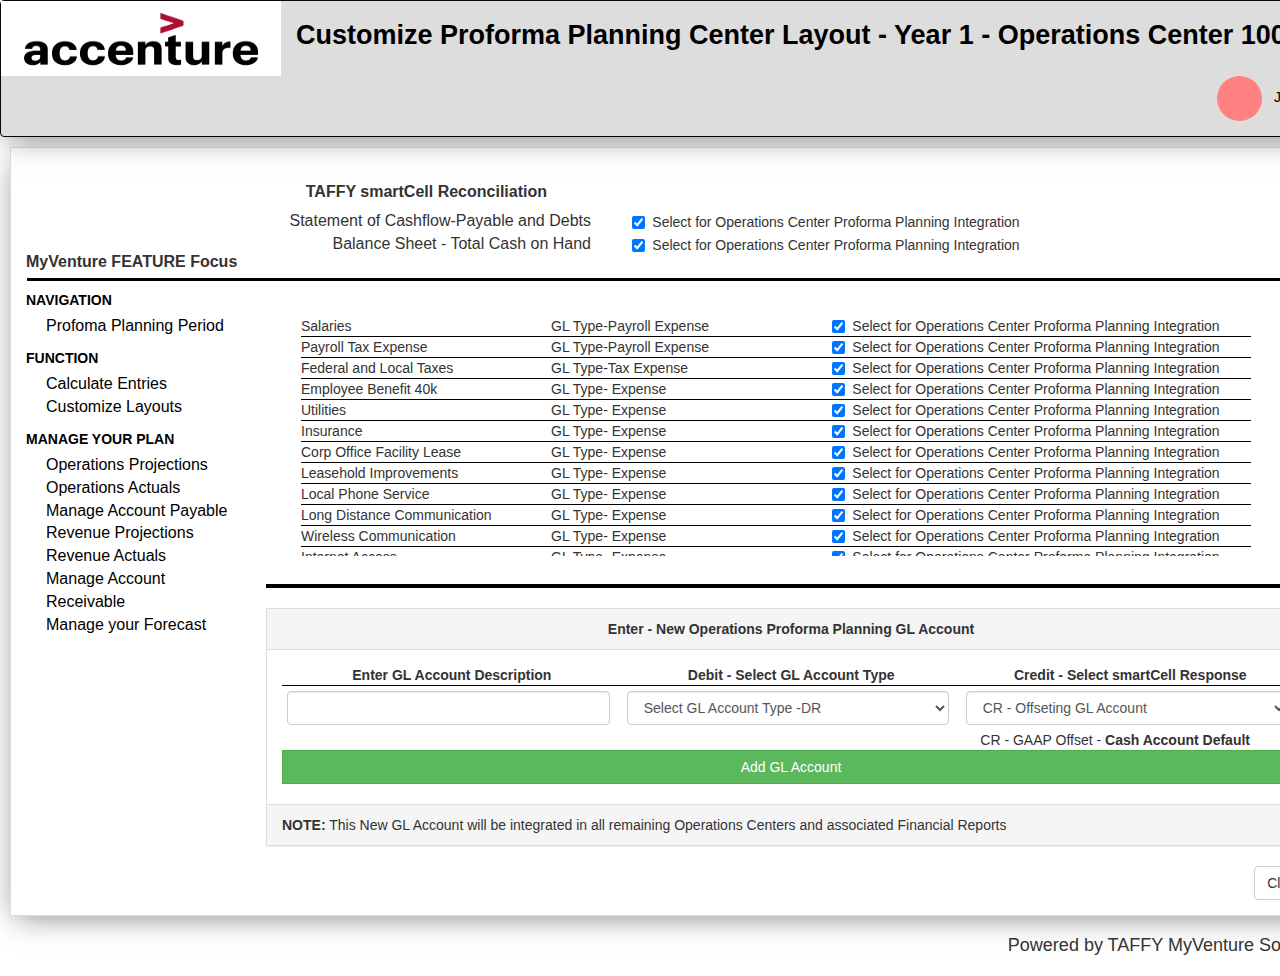
<file: customize.html>
<!DOCTYPE html>
<html lang="en">
    <head>
    <meta charset="utf-8">
    <meta http-equiv="X-UA-Compatible" content="IE=edge">
    <meta name="viewport" content="width=device-width, initial-scale=1"> 
    <meta name="description" content="">
    <meta name="author" content="">
    <link rel="icon" href="./favico.png"> 
    <title>MyVenture Online Wealth Management Software</title> 
    <link href="./css/bootstrap.css" rel="stylesheet">  
    <link href="./css/style.css" rel="stylesheet">  
    </head> 
    <body>
    <!-- Navbar -->
    <nav class="navbar navbar-inverse navbar-red">
      <div class="container-fluid">
        <div class="navbar-header">
          <div class="head-logo-2">&nbsp;</div>
        </div>
        <h1 class="nav-title">Customize Proforma Planning Center Layout - Year 1 - Operations Center 100.00</h1>
        <ul class="nav navbar-nav navbar-right">
          <li class="dropdown">
            <a class="dropdown-toggle nav-drop" data-toggle="dropdown" href="#"><img src="./img/default.png" class = "nav-profile-img"> John Doe</a>
            <ul class="dropdown-menu">
            <li><a href="#">Settings</a></li>
            <li role="separator" class="divider"></li>
            <li><a href="./index.html">Log Off</a></li>
          </ul>
          </li>
        </ul>
      </div>
    </nav>
    <!-- End Navbar -->
    <!-- Wrap -->
    <div id ="main-wrap">
        <div class="panel panel-default main-panel">
            <div class="panel-body">
                <div class="table-sidebar">
                    <h4 class = "table-lt snav-title">MyVenture FEATURE Focus</h4>
                    <div class="table-nav">
                        <div class="form-group">
                            <label class = "text-muted nav-label">Navigation</label>
                            <ul>
                                <li><a href = "./operation.html" class="sidebar-link">Profoma Planning Period</a></li>
                            </ul>
                        </div>
                        <div class="form-group">
                            <label class = "text-muted nav-label">Function</label>
                            <ul>
                                <li><a href="#" class="sidebar-link">Calculate Entries</a></li>
                                <li><a href = "./customize.html" class="sidebar-link">Customize Layouts</a></li>
                            </ul>
                        </div>
                        <div class="form-group">
                            <label class = "text-muted nav-label">Manage Your Plan</label>
                            <ul>
                                <li><a href="#" class="sidebar-link">Operations Projections</a></li>
                                <li><a href = "./operations2.html" class="sidebar-link">Operations Actuals</a></li>
                                <li><a href="#" class="sidebar-link">Manage Account Payable</a></li>
                                <li><a href="#" class="sidebar-link">Revenue Projections</a></li>
                                <li><a href="#" class="sidebar-link">Revenue Actuals</a></li>
                                <li><a href="#" class="sidebar-link">Manage Account Receivable</a></li>
                                <li><a href="#" class="sidebar-link">Manage your Forecast</a></li>
                                <li></li>
                            </ul>
                        </div>
                        <div class="form-group">
                            <label class = "text-muted nav-label">Report on your Future</label>
                            <ul>
                                <li><a href = "./report.html" class="sidebar-link">Operations Report</a></li>
                                <li><a href="#" class="sidebar-link">Revenue Report</a></li>
                                <li><a href="#" class="sidebar-link">Financial Statements</a></li>
                            </ul>
                        </div>
                    </div>
                </div>
                <div id = "table-customize" class="table-content">
                    <table class = 'table-head'>
                        <thead class ="thead-m">
                            <th class ="cm-width text-right" style ="width:320px;padding-top:10px;"><h4 class = "table-lt">TAFFY smartCell Reconciliation</h4></th>
                        </thead>
                        <tbody class="tbody-head">
                            <tr>
                                <td class="col-name text-right f-14" style = "width:320px;">Statement of Cashflow-Payable and Debts</td>
                                <td class="text-center" style = "width:450px;">
                                    <div class="checkbox">
                                        <label>
                                          <input type="checkbox" checked> Select for Operations Center Proforma Planning Integration
                                        </label>
                                      </div>
                                </td>
                            </tr>
                            <tr>
                                <td class="col-name text-right f-14" style = "width:320px;">Balance Sheet - Total Cash on Hand</td>
                                <td class="text-center" style = "width:450px;">
                                    <div class="checkbox">
                                        <label>
                                          <input type="checkbox" checked> Select for Operations Center Proforma Planning Integration
                                        </label>
                                      </div>
                                </td>
                            </tr>
                        </tbody>
                    </table>
                    <table class = "table-body">
                        <tbody class = "tbody-main">
                            <tr class ="tr-line">
                                <td class="col-name text-left">Salaries</td>
                                <td class ="col-type">GL Type-Payroll Expense</td>
                                <td class="text-center col-enable">
                                    <div class="checkbox">
                                        <label>
                                          <input type="checkbox" checked> Select for Operations Center Proforma Planning Integration
                                        </label>
                                      </div>
                                </td>
                            </tr>
                            <tr class ="tr-line">
                                <td class="col-name text-left">Payroll Tax Expense</td>
                                <td class ="col-type">GL Type-Payroll Expense</td>
                                <td class="text-center col-enable">
                                    <div class="checkbox">
                                        <label>
                                          <input type="checkbox" checked> Select for Operations Center Proforma Planning Integration
                                        </label>
                                      </div>
                                </td>
                            </tr>
                            <tr class ="tr-line">
                                <td class="col-name text-left">Federal and Local Taxes</td>
                                <td class ="col-type">GL Type-Tax Expense</td>
                                <td class="text-center col-enable">
                                    <div class="checkbox">
                                        <label>
                                          <input type="checkbox" checked> Select for Operations Center Proforma Planning Integration
                                        </label>
                                      </div>
                                </td>
                            </tr>
                            <tr class ="tr-line">
                                <td class="col-name text-left">Employee Benefit 40k</td>
                                <td class ="col-type">GL Type- Expense</td>
                                <td class="text-center col-enable">
                                    <div class="checkbox">
                                        <label>
                                          <input type="checkbox" checked> Select for Operations Center Proforma Planning Integration
                                        </label>
                                      </div>
                                </td>
                            </tr>
                            <tr class ="tr-line">
                                <td class="col-name text-left">Utilities</td>
                                <td class ="col-type">GL Type- Expense</td>
                                <td class="text-center col-enable">
                                    <div class="checkbox">
                                        <label>
                                          <input type="checkbox" checked> Select for Operations Center Proforma Planning Integration
                                        </label>
                                      </div>
                                </td>
                            </tr>
                            <tr class ="tr-line">
                                <td class="col-name text-left">Insurance</td>
                                <td class ="col-type">GL Type- Expense</td>
                                <td class="text-center col-enable">
                                    <div class="checkbox">
                                        <label>
                                          <input type="checkbox" checked> Select for Operations Center Proforma Planning Integration
                                        </label>
                                      </div>
                                </td>
                            </tr>
                            <tr class ="tr-line">
                                <td class="col-name text-left">Corp Office Facility Lease</td>
                                <td class ="col-type">GL Type- Expense</td>
                                <td class="text-center col-enable">
                                    <div class="checkbox">
                                        <label>
                                          <input type="checkbox" checked> Select for Operations Center Proforma Planning Integration
                                        </label>
                                      </div>
                                </td>
                            </tr>
                            <tr class ="tr-line">
                                <td class="col-name text-left">Leasehold Improvements</td>
                                <td class ="col-type">GL Type- Expense</td>
                                <td class="text-center col-enable">
                                    <div class="checkbox">
                                        <label>
                                          <input type="checkbox" checked> Select for Operations Center Proforma Planning Integration
                                        </label>
                                      </div>
                                </td>
                            </tr>
                            <tr class ="tr-line">
                                <td class="col-name text-left">Local Phone Service</td>
                                <td class ="col-type">GL Type- Expense</td>
                                <td class="text-center col-enable">
                                    <div class="checkbox">
                                        <label>
                                          <input type="checkbox" checked> Select for Operations Center Proforma Planning Integration
                                        </label>
                                      </div>
                                </td>
                            </tr>
                            <tr class ="tr-line">
                                <td class="col-name text-left">Long Distance Communication</td>
                                <td class ="col-type">GL Type- Expense</td>
                                <td class="text-center col-enable">
                                    <div class="checkbox">
                                        <label>
                                          <input type="checkbox" checked> Select for Operations Center Proforma Planning Integration
                                        </label>
                                      </div>
                                </td>
                            </tr>
                            <tr class ="tr-line">
                                <td class="col-name text-left">Wireless Communication</td>
                                <td class ="col-type">GL Type- Expense</td>
                                <td class="text-center col-enable">
                                    <div class="checkbox">
                                        <label>
                                          <input type="checkbox" checked> Select for Operations Center Proforma Planning Integration
                                        </label>
                                      </div>
                                </td>
                            </tr>
                            <tr class ="tr-line">
                                <td class="col-name text-left">Internet Access</td>
                                <td class ="col-type">GL Type- Expense</td>
                                <td class="text-center col-enable">
                                    <div class="checkbox">
                                        <label>
                                          <input type="checkbox" checked> Select for Operations Center Proforma Planning Integration
                                        </label>
                                      </div>
                                </td>
                            </tr>
                            <tr class ="tr-line">
                                <td class="col-name text-left">Repairs and Maintenance</td>
                                <td class ="col-type">GL Type- Expense</td>
                                <td class="text-center col-enable">
                                    <div class="checkbox">
                                        <label>
                                          <input type="checkbox" checked> Select for Operations Center Proforma Planning Integration
                                        </label>
                                      </div>
                                </td>
                            </tr>
                            <tr class ="tr-line">
                                <td class="col-name text-left">Travel-Airfare and Lodging</td>
                                <td class ="col-type">GL Type- Expense</td>
                                <td class="text-center col-enable">
                                    <div class="checkbox">
                                        <label>
                                          <input type="checkbox" checked> Select for Operations Center Proforma Planning Integration
                                        </label>
                                      </div>
                                </td>
                            </tr>
                            <tr class ="tr-line">
                                <td class="col-name text-left">Periodical and Books</td>
                                <td class ="col-type">GL Type- Expense</td>
                                <td class="text-center col-enable">
                                    <div class="checkbox">
                                        <label>
                                          <input type="checkbox" checked> Select for Operations Center Proforma Planning Integration
                                        </label>
                                      </div>
                                </td>
                            </tr>
                            <tr class ="tr-line">
                                <td class="col-name text-left">US Postage,FedEx, UPS</td>
                                <td class ="col-type">GL Type- Expense</td>
                                <td class="text-center col-enable">
                                    <div class="checkbox">
                                        <label>
                                          <input type="checkbox" checked> Select for Operations Center Proforma Planning Integration
                                        </label>
                                      </div>
                                </td>
                            </tr>
                            <tr class ="tr-line">
                                <td class="col-name text-left">Printing and Copying</td>
                                <td class ="col-type">GL Type- Expense</td>
                                <td class="text-center col-enable">
                                    <div class="checkbox">
                                        <label>
                                          <input type="checkbox" checked> Select for Operations Center Proforma Planning Integration
                                        </label>
                                      </div>
                                </td>
                            </tr>
                            <tr class ="tr-line">
                                <td class="col-name text-left">Office Supplies</td>
                                <td class ="col-type">GL Type- Expense</td>
                                <td class="text-center col-enable">
                                    <div class="checkbox">
                                        <label>
                                          <input type="checkbox" checked> Select for Operations Center Proforma Planning Integration
                                        </label>
                                      </div>
                                </td>
                            </tr>
                            <tr class ="tr-line">
                                <td class="col-name text-left">Prof. Services Fees</td>
                                <td class ="col-type">GL Type- Expense</td>
                                <td class="text-center col-enable">
                                    <div class="checkbox">
                                        <label>
                                          <input type="checkbox" checked> Select for Operations Center Proforma Planning Integration
                                        </label>
                                      </div>
                                </td>
                            </tr>
                            <tr class ="tr-line">
                                <td class="col-name text-left">Marketing Campaigns</td>
                                <td class ="col-type">GL Type- Expense</td>
                                <td class="text-center col-enable">
                                    <div class="checkbox">
                                        <label>
                                          <input type="checkbox" checked> Select for Operations Center Proforma Planning Integration
                                        </label>
                                      </div>
                                </td>
                            </tr>
                            <tr class ="tr-line">
                                <td class="col-name text-left">Manufacturing Cost</td>
                                <td class ="col-type">GL Type- Expense</td>
                                <td class="text-center col-enable">
                                    <div class="checkbox">
                                        <label>
                                          <input type="checkbox" checked> Select for Operations Center Proforma Planning Integration
                                        </label>
                                      </div>
                                </td>
                            </tr>
                            <tr class ="tr-line">
                                <td class="col-name text-left">Meals and Entertainment</td>
                                <td class ="col-type">GL Type- Expense</td>
                                <td class="text-center col-enable">
                                    <div class="checkbox">
                                        <label>
                                          <input type="checkbox" checked> Select for Operations Center Proforma Planning Integration
                                        </label>
                                      </div>
                                </td>
                            </tr>
                            <tr class ="tr-line">
                                <td class="col-name text-left">Recruitment Efforts/Adv.</td>
                                <td class ="col-type">GL Type- Expense</td>
                                <td class="text-center col-enable">
                                    <div class="checkbox">
                                        <label>
                                          <input type="checkbox" checked> Select for Operations Center Proforma Planning Integration
                                        </label>
                                      </div>
                                </td>
                            </tr>
                            <tr class ="tr-line">
                                <td class="col-name text-left">Computer Software</td>
                                <td class ="col-type">GL Type-Fixed Assets </td>
                                <td class="text-center col-enable">
                                    <div class="checkbox">
                                        <label>
                                          <input type="checkbox" checked> Select for Operations Center Proforma Planning Integration
                                        </label>
                                      </div>
                                </td>
                            </tr>
                            <tr class ="tr-line">
                                <td class="col-name text-left">Computer Hardware</td>
                                <td class ="col-type">GL Type-Fixed Assets </td>
                                <td class="text-center col-enable">
                                    <div class="checkbox">
                                        <label>
                                          <input type="checkbox" checked> Select for Operations Center Proforma Planning Integration
                                        </label>
                                      </div>
                                </td>
                            </tr>
                            <tr class ="tr-line">
                                <td class="col-name text-left">Office Equipment</td>
                                <td class ="col-type">GL Type-Fixed Assets </td>
                                <td class="text-center col-enable">
                                    <div class="checkbox">
                                        <label>
                                          <input type="checkbox" checked> Select for Operations Center Proforma Planning Integration
                                        </label>
                                      </div>
                                </td>
                            </tr>
                            <tr class ="tr-line">
                                <td class="col-name text-left">Furnitures and Fixtures</td>
                                <td class ="col-type">GL Type-Fixed Assets </td>
                                <td class="text-center col-enable">
                                    <div class="checkbox">
                                        <label>
                                          <input type="checkbox" checked> Select for Operations Center Proforma Planning Integration
                                        </label>
                                      </div>
                                </td>
                            </tr>
                            <tr class ="tr-line">
                                <td class="col-name text-left">Deposit-Office Lease</td>
                                <td class ="col-type">GL Type-Other Assets </td>
                                <td class="text-center col-enable">
                                    <div class="checkbox">
                                        <label>
                                          <input type="checkbox" checked> Select for Operations Center Proforma Planning Integration
                                        </label>
                                      </div>
                                </td>
                            </tr>
                            <tr class ="tr-line">
                                <td class="col-name text-left">Deposit-Utilities and Telecomm</td>
                                <td class ="col-type">GL Type-Other Assets </td>
                                <td class="text-center col-enable">
                                    <div class="checkbox">
                                        <label>
                                          <input type="checkbox" checked> Select for Operations Center Proforma Planning Integration
                                        </label>
                                      </div>
                                </td>
                            </tr>
                            <tr class ="tr-line">
                                <td class="col-name text-left">Inventory Raw Materials Product 1</td>
                                <td class ="col-type">GL Type-Inventory Raw Materials </td>
                                <td class="text-center col-enable">
                                    <div class="checkbox">
                                        <label>
                                          <input type="checkbox" checked> Select for Operations Center Proforma Planning Integration
                                        </label>
                                      </div>
                                </td>
                            </tr>
                            <tr class ="tr-line">
                                <td class="col-name text-left">Inventory Raw Materials Product 2</td>
                                <td class ="col-type">GL Type-Inventory Raw Materials </td>
                                <td class="text-center col-enable">
                                    <div class="checkbox">
                                        <label>
                                          <input type="checkbox" checked> Select for Operations Center Proforma Planning Integration
                                        </label>
                                      </div>
                                </td>
                            </tr>
                            <tr class ="tr-line">
                                <td class="col-name text-left">Inventory Raw Materials Product 3</td>
                                <td class ="col-type">GL Type-Inventory Raw Materials </td>
                                <td class="text-center col-enable">
                                    <div class="checkbox">
                                        <label>
                                          <input type="checkbox" checked> Select for Operations Center Proforma Planning Integration
                                        </label>
                                      </div>
                                </td>
                            </tr>
                            <tr class ="tr-line">
                                <td class="col-name text-left">Product 1 Materials Cost and Goods</td>
                                <td class ="col-type">GL Type-Cost of Goods </td>
                                <td class="text-center col-enable">
                                    <div class="checkbox">
                                        <label>
                                          <input type="checkbox" checked> Select for Operations Center Proforma Planning Integration
                                        </label>
                                      </div>
                                </td>
                            </tr>
                            <tr class ="tr-line">
                                <td class="col-name text-left">Product 2 Materials Cost and Goods</td>
                                <td class ="col-type">GL Type-Cost of Goods </td>
                                <td class="text-center col-enable">
                                    <div class="checkbox">
                                        <label>
                                          <input type="checkbox" checked> Select for Operations Center Proforma Planning Integration
                                        </label>
                                      </div>
                                </td>
                            </tr>
                            <tr class ="tr-line">
                                <td class="col-name text-left">Product 3 Materials Cost and Goods</td>
                                <td class ="col-type">GL Type-Cost of Goods </td>
                                <td class="text-center col-enable">
                                    <div class="checkbox">
                                        <label>
                                          <input type="checkbox" checked> Select for Operations Center Proforma Planning Integration
                                        </label>
                                      </div>
                                </td>
                            </tr>
                            <tr class ="tr-line">
                                <td class="col-name text-left">Shipping Cost</td>
                                <td class ="col-type">GL Type-Cost of Sales </td>
                                <td class="text-center col-enable">
                                    <div class="checkbox">
                                        <label>
                                          <input type="checkbox" checked> Select for Operations Center Proforma Planning Integration
                                        </label>
                                      </div>
                                </td>
                            </tr>
                            <tr class ="tr-line">
                                <td class="col-name text-left">Sales Commisions</td>
                                <td class ="col-type">GL Type-Cost of Sales </td>
                                <td class="text-center col-enable">
                                    <div class="checkbox">
                                        <label>
                                          <input type="checkbox" checked> Select for Operations Center Proforma Planning Integration
                                        </label>
                                      </div>
                                </td>
                            </tr>
                            
                        </tbody>
                    </table>
                    <hr class ="thin-line">
                    <div class="panel panel-default" style = "width:1050px;border-radius:0px">
                      <div class="panel-heading text-center"><b>Enter - New Operations Proforma Planning GL Account</b></div>
                      <div class="panel-body">
                        <table>
                            <tr class="tr-line">
                                <td class = "text-center" style = "width:350px;"> <b>Enter GL Account Description</b> </td>
                                <td class = "text-center" style = "width:350px;"> <b>Debit - Select GL Account Type</b> </td>
                                <td class = "text-center" style = "width:350px;"> <b>Credit - Select smartCell Response</b> </td>
                            </tr>
                            <tr>
                                <td class = "text-center" style = "width:350px;"><input type = "text" class ="form-control"></td>
                                <td class = "text-center" style = "width:350px;">
                                    <select class ="form-control">
                                        <option value="" disabled selected>Select GL Account Type -DR</option>
                                        <option>Expense</option>
                                        <option>Payroll Expense</option>
                                        <option>Tax Expense</option>
                                        <option>Other Expense</option>
                                        <option>Cost of Sales</option>
                                        <option>Cost of Goods</option>
                                        <option>Fixed Assets</option>
                                        <option>Other Assets</option>
                                    </select>
                                </td>
                                <td class = "text-center" style = "width:350px;">
                                    <select class ="form-control">
                                        <option value="" disabled selected>CR - Offseting GL Account</option>
                                        <option>Accounts Payable</option>
                                        <option>Wages and Tax Payable</option>
                                        <option>Current Tax Liabilities</option>
                                        <option>American Express Credit Card</option>
                                        <option>JP Morgan Chase-line of Credit</option>
                                    </select>
                                    
                                </td>
                            </tr>
                            <tr>
                                <td colspan = "3" class ="text-right" style = "padding-right:50px;">CR - GAAP Offset - <b>Cash Account Default</b></td>
                            </tr>
                            <tr>
                                <td colspan="3"> <button class ="btn btn-success btn-block btn-chase">Add GL Account</button> </td>
                            </tr>
                        </table>
                      </div>
                    <div class="panel-footer"><b>NOTE:</b> This New GL Account will be integrated in all remaining Operations Centers and associated Financial Reports</div>
                    </div>
                    
                    <a href="./landing.html" class ="btn btn-default pull-right">Close</a>
                </div>
            </div>
        </div>

        <h3 class = "main-footer animated fadeInDown">Powered by TAFFY MyVenture Software</h3>
    </div>
    <ul class='custom-menu'>
      <li data-action="second">My smartCell debt will be <i class ="caret-right"></i></li>
    </ul>
    <!-- End Wrap -->
    </body> 
    <script src="https://ajax.googleapis.com/ajax/libs/jquery/1.12.4/jquery.min.js"></script> 
    <script src="./js/bootstrap.min.js"></script>  
    <script src="./js/custom.js"></script>  
    <script src="./js/ie10-viewport-bug-workaround.js"></script>
    <script type="text/javascript">
    // Trigger action when the contexmenu is about to be shown
    $("#test1").bind("contextmenu", function (e) {
        // Avoid the real one
        e.preventDefault();
        
        // Show contextmenu
        $(".custom-menu").finish().toggle(100).
        
        // In the right position (the mouse)
        css({
            top: e.pageY + "px",
            left: e.pageX + "px"
        });
    });
    </script>
</html>
</file>
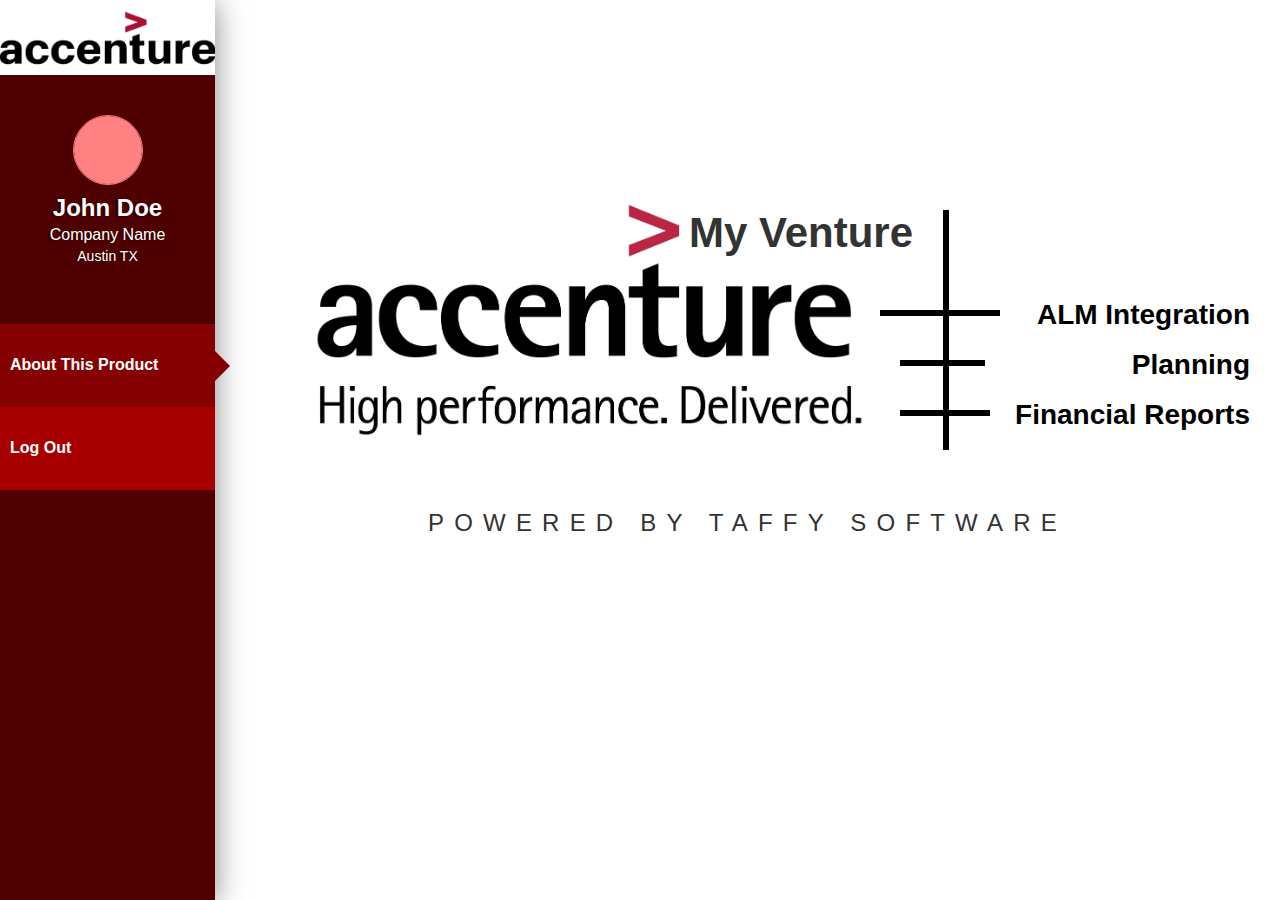
<file: landing.html>
<!DOCTYPE html>
<html lang="en">
    <head>
    <meta charset="utf-8">
    <meta http-equiv="X-UA-Compatible" content="IE=edge">
    <meta name="viewport" content="width=device-width, initial-scale=1"> 
    <meta name="description" content="">
    <meta name="author" content="">
    <link rel="icon" href="./favico.png"> 
    <title>MyVenture Online Wealth Management Software</title> 
    <link href="./css/bootstrap.css" rel="stylesheet">  
    <link href="./css/style.css" rel="stylesheet">  
    </head> 
    <body>
    <div id="wrap">
    <!-- Nav -->
    <nav id="sidebar" class ="sidenav">
        <!-- Sidebar Header -->
        <div class="head-logo"></div>
        <div class="profile-box">
          <img src="./img/default.png" class = "profile-img">
          <h4 class="profile-name">John Doe</h4>
          <h4 class="profile-company">Company Name</h4>
          <h4 class="profile-address">Austin TX</h4>
        </div>
        <!-- Sidebar Links -->
        <ul class="list-unstyled components">
            <li class="news-tab active"><a href="#">About This Product</a></li>
            <li class ="latest-tab "><a href="./index.html">Log Out</a></li>
        </ul>
    </nav>
    <!-- End Nav -->

    <!-- Content -->
    <div id="home-content">
        <div class="main-logo">
            <h1 class="mlogo-title">My Venture</h1>
        </div>
            <h1 class="venture-menu-text-1">ALM Integration</h1>
            <a href="./operation.html"><h1 class="venture-menu-text-2">Planning</h1></a>
            <a href="./report.html"><h1 class="venture-menu-text-3">Financial Reports</h1></a>

    
    <h3 class = "foot-title animated fadeInDown">Powered by Taffy Software</h3>
    </div>
    <!-- End Content -->
    </div>
    </body> 
    <script src="https://ajax.googleapis.com/ajax/libs/jquery/1.12.4/jquery.min.js"></script> 
    <script src="./js/bootstrap.min.js"></script>  
    <script src="./js/custom.js"></script>  
    <script src="./js/ie10-viewport-bug-workaround.js"></script>
</html>
</file>
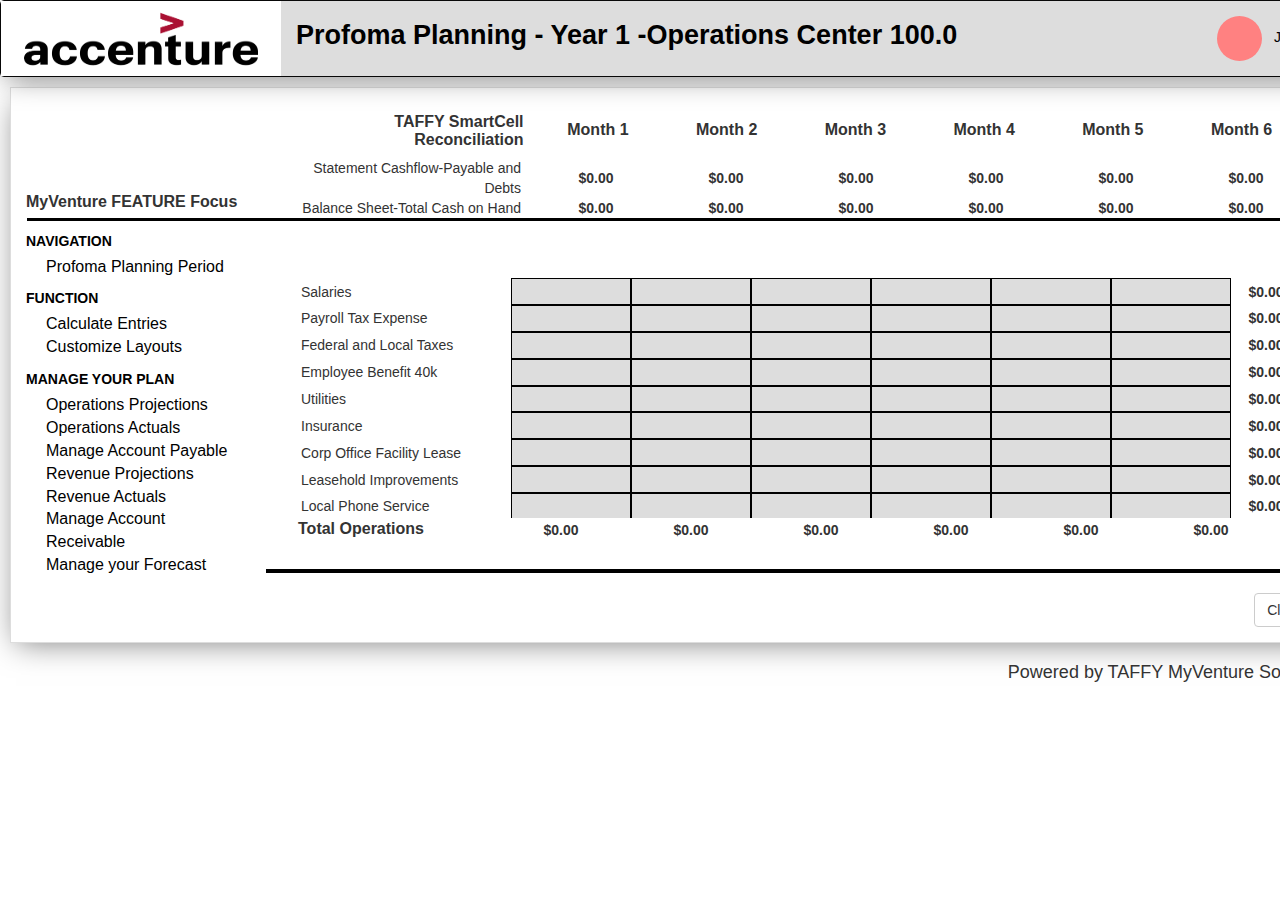
<file: operation.html>
<!DOCTYPE html>
<html lang="en">
    <head>
    <meta charset="utf-8">
    <meta http-equiv="X-UA-Compatible" content="IE=edge">
    <meta name="viewport" content="width=device-width, initial-scale=1"> 
    <meta name="description" content="">
    <meta name="author" content="">
    <link rel="icon" href="./favico.png"> 
    <title>MyVenture Online Wealth Management Software</title> 
    <link href="./css/bootstrap.css" rel="stylesheet">  
    <link href="./css/style.css" rel="stylesheet">  
    </head> 
    <body>
    <!-- Navbar -->
    <nav class="navbar navbar-inverse navbar-red">
      <div class="container-fluid">
        <div class="navbar-header">
          <div class="head-logo-2">&nbsp;</div>
        </div>
        <h1 class="nav-title">Profoma Planning - Year 1 -Operations Center 100.0</h1>
        <ul class="nav navbar-nav navbar-right">
          <li class="dropdown">
            <a class="dropdown-toggle nav-drop" data-toggle="dropdown" href="#"><img src="./img/default.png" class = "nav-profile-img"> John Doe</a>
            <ul class="dropdown-menu">
            <li><a href="#">Settings</a></li>
            <li role="separator" class="divider"></li>
            <li><a href="./index.html">Log Off</a></li>
          </ul>
          </li>
        </ul>
      </div>
    </nav>
    <!-- End Navbar -->
    <!-- Wrap -->
    <div id ="main-wrap">
        <div class="panel panel-default main-panel">
            <div class="panel-body">
                <div class="table-sidebar">
                    <h4 class = "table-lt snav-title">MyVenture FEATURE Focus</h4>
                    <div class="table-nav">
                        <div class="form-group">
                            <label class = "text-muted nav-label">Navigation</label>
                            <ul>
                                <li><a href = "./operation.html" class="sidebar-link">Profoma Planning Period</a></li>
                            </ul>
                        </div>
                        <div class="form-group">
                            <label class = "text-muted nav-label">Function</label>
                            <ul>
                                <li><a href="#" class="sidebar-link">Calculate Entries</a></li>
                                <li><a href = "./customize.html" class="sidebar-link">Customize Layouts</a></li>
                            </ul>
                        </div>
                        <div class="form-group">
                            <label class = "text-muted nav-label">Manage Your Plan</label>
                            <ul>
                                <li><a href="#" class="sidebar-link">Operations Projections</a></li>
                                <li><a href = "./operations2.html" class="sidebar-link">Operations Actuals</a></li>
                                <li><a href="#" class="sidebar-link">Manage Account Payable</a></li>
                                <li><a href="#" class="sidebar-link">Revenue Projections</a></li>
                                <li><a href="#" class="sidebar-link">Revenue Actuals</a></li>
                                <li><a href="#" class="sidebar-link">Manage Account Receivable</a></li>
                                <li><a href="#" class="sidebar-link">Manage your Forecast</a></li>
                                <li></li>
                            </ul>
                        </div>
                        <div class="form-group">
                            <label class = "text-muted nav-label">Report on your Future</label>
                            <ul>
                                <li><a href = "./report.html" class="sidebar-link">Operations Report</a></li>
                                <li><a href="#" class="sidebar-link">Revenue Report</a></li>
                                <li><a href="#" class="sidebar-link">Financial Statements</a></li>
                            </ul>
                        </div>
                    </div>
                </div>
                <div id = "table-operation" class="table-content">
                    <table class = 'table-head'>
                        <thead class ="thead-m">
                            <th class ="cm-width text-right"><h4 class = "table-lt">TAFFY SmartCell Reconciliation</h4></th>
                            <th class ="c-width text-center">Month 1</th>
                            <th class ="c-width text-center">Month 2</th>
                            <th class ="c-width text-center">Month 3</th>
                            <th class ="c-width text-center">Month 4</th>
                            <th class ="c-width text-center">Month 5</th>
                            <th class ="c-width text-center">Month 6</th>
                        </thead>
                        <tbody class="tbody-head">
                            <tr>
                                <td class="col-name text-right" style = "width:250px;">Statement Cashflow-Payable and Debts</td>
                                <td class="col-num text-center col-default">$0.00</td>
                                <td class="col-num text-center col-default">$0.00</td>
                                <td class="col-num text-center col-default">$0.00</td>
                                <td class="col-num text-center col-default">$0.00</td>
                                <td class="col-num text-center col-default">$0.00</td>
                                <td class="col-num text-center col-default">$0.00</td>
                            </tr>
                            <tr>
                                <td class="col-name text-right">Balance Sheet-Total Cash on Hand</td>
                                <td class="col-num text-center col-default">$0.00</td>
                                <td class="col-num text-center col-default">$0.00</td>
                                <td class="col-num text-center col-default">$0.00</td>
                                <td class="col-num text-center col-default">$0.00</td>
                                <td class="col-num text-center col-default">$0.00</td>
                                <td class="col-num text-center col-default">$0.00</td>
                            </tr>
                        </tbody>
                    </table>
                    <table class = "table-body">
                        <tbody class = "tbody-main">
                            <tr>
                                <td class="col-name text-left">Salaries</td>
                                <td><input class="col-box"></td>
                                <td><input class="col-box"></td>
                                <td><input class="col-box"></td>
                                <td><input class="col-box"></td>
                                <td><input class="col-box"></td>
                                <td><input class="col-box"></td>
                                <td class="col-num text-center">$0.00</td>
                            </tr>
                            <tr>
                                <td class="col-name text-left">Payroll Tax Expense</td>
                                <td><input class="col-box"></td>
                                <td><input class="col-box"></td>
                                <td><input class="col-box"></td>
                                <td><input class="col-box"></td>
                                <td><input class="col-box"></td>
                                <td><input class="col-box"></td>
                                <td class="col-num text-center">$0.00</td>
                            </tr>
                            <tr>
                                <td class="col-name text-left">Federal and Local Taxes</td>
                                <td><input class="col-box"></td>
                                <td><input class="col-box"></td>
                                <td><input class="col-box"></td>
                                <td><input class="col-box"></td>
                                <td><input class="col-box"></td>
                                <td><input class="col-box"></td>
                                <td class="col-num text-center">$0.00</td>
                            </tr>
                            <tr>
                                <td class="col-name text-left">Employee Benefit 40k</td>
                                <td><input class="col-box"></td>
                                <td><input class="col-box"></td>
                                <td><input class="col-box"></td>
                                <td><input class="col-box"></td>
                                <td><input class="col-box"></td>
                                <td><input class="col-box"></td>
                                <td class="col-num text-center">$0.00</td>
                            </tr>
                            <tr>
                                <td class="col-name text-left">Utilities</td>
                                <td><input class="col-box"></td>
                                <td><input class="col-box"></td>
                                <td><input class="col-box"></td>
                                <td><input class="col-box"></td>
                                <td><input class="col-box"></td>
                                <td><input class="col-box"></td>
                                <td class="col-num text-center">$0.00</td>
                            </tr>
                            <tr>
                                <td class="col-name text-left">Insurance</td>
                                <td><input class="col-box"></td>
                                <td><input class="col-box"></td>
                                <td><input class="col-box"></td>
                                <td><input class="col-box"></td>
                                <td><input class="col-box"></td>
                                <td><input class="col-box"></td>
                                <td class="col-num text-center">$0.00</td>
                            </tr>
                            <tr>
                                <td class="col-name text-left">Corp Office Facility Lease</td>
                                <td><input class="col-box"></td>
                                <td><input class="col-box"></td>
                                <td><input class="col-box"></td>
                                <td><input class="col-box"></td>
                                <td><input class="col-box"></td>
                                <td><input class="col-box"></td>
                                <td class="col-num text-center">$0.00</td>
                            </tr>
                            <tr>
                                <td class="col-name text-left">Leasehold Improvements</td>
                                <td><input class="col-box"></td>
                                <td><input class="col-box"></td>
                                <td><input class="col-box"></td>
                                <td><input class="col-box"></td>
                                <td><input class="col-box"></td>
                                <td><input class="col-box"></td>
                                <td class="col-num text-center">$0.00</td>
                            </tr>
                            <tr>
                                <td class="col-name text-left">Local Phone Service</td>
                                <td><input class="col-box"></td>
                                <td><input class="col-box"></td>
                                <td><input class="col-box"></td>
                                <td><input class="col-box"></td>
                                <td><input class="col-box"></td>
                                <td><input class="col-box"></td>
                                <td class="col-num text-center">$0.00</td>
                            </tr>
                            <tr>
                                <td class="col-name text-left">Long Distance Communication</td>
                                <td><input class="col-box"></td>
                                <td><input class="col-box"></td>
                                <td><input class="col-box"></td>
                                <td><input class="col-box"></td>
                                <td><input class="col-box"></td>
                                <td><input class="col-box"></td>
                                <td class="col-num text-center">$0.00</td>
                            </tr>
                            <tr>
                                <td class="col-name text-left">Wireless Communication</td>
                                <td><input class="col-box"></td>
                                <td><input class="col-box"></td>
                                <td><input class="col-box"></td>
                                <td><input class="col-box"></td>
                                <td><input class="col-box"></td>
                                <td><input class="col-box"></td>
                                <td class="col-num text-center">$0.00</td>
                            </tr>
                            <tr>
                                <td class="col-name text-left">Internet Access</td>
                                <td><input class="col-box"></td>
                                <td><input class="col-box"></td>
                                <td><input class="col-box"></td>
                                <td><input class="col-box"></td>
                                <td><input class="col-box"></td>
                                <td><input class="col-box"></td>
                                <td class="col-num text-center">$0.00</td>
                            </tr>
                            <tr>
                                <td class="col-name text-left">Repairs and Maintenance</td>
                                <td><input class="col-box"></td>
                                <td><input class="col-box"></td>
                                <td><input class="col-box"></td>
                                <td><input class="col-box"></td>
                                <td><input class="col-box"></td>
                                <td><input class="col-box"></td>
                                <td class="col-num text-center">$0.00</td>
                            </tr>
                            <tr>
                                <td class="col-name text-left">Travel-Airfare and Lodging</td>
                                <td><input class="col-box"></td>
                                <td><input class="col-box"></td>
                                <td><input class="col-box"></td>
                                <td><input class="col-box"></td>
                                <td><input class="col-box"></td>
                                <td><input class="col-box"></td>
                                <td class="col-num text-center">$0.00</td>
                            </tr>
                            <tr>
                                <td class="col-name text-left">Periodical and Books</td>
                                <td><input class="col-box"></td>
                                <td><input class="col-box"></td>
                                <td><input class="col-box"></td>
                                <td><input class="col-box"></td>
                                <td><input class="col-box"></td>
                                <td><input class="col-box"></td>
                                <td class="col-num text-center">$0.00</td>
                            </tr>
                            <tr>
                                <td class="col-name text-left">US Postage,FedEx, UPS</td>
                                <td><input class="col-box"></td>
                                <td><input class="col-box"></td>
                                <td><input class="col-box"></td>
                                <td><input class="col-box"></td>
                                <td><input class="col-box"></td>
                                <td><input class="col-box"></td>
                                <td class="col-num text-center">$0.00</td>
                            </tr>
                            <tr>
                                <td class="col-name text-left">Printing and Copying</td>
                                <td><input class="col-box"></td>
                                <td><input class="col-box"></td>
                                <td><input class="col-box"></td>
                                <td><input class="col-box"></td>
                                <td><input class="col-box"></td>
                                <td><input class="col-box"></td>
                                <td class="col-num text-center">$0.00</td>
                            </tr>
                            <tr>
                                <td class="col-name text-left">Office Supplies</td>
                                <td><input class="col-box"></td>
                                <td><input class="col-box"></td>
                                <td><input class="col-box"></td>
                                <td><input class="col-box"></td>
                                <td><input class="col-box"></td>
                                <td><input class="col-box"></td>
                                <td class="col-num text-center">$0.00</td>
                            </tr>
                            <tr>
                                <td class="col-name text-left">Prof. Services Fees</td>
                                <td><input class="col-box"></td>
                                <td><input class="col-box"></td>
                                <td><input class="col-box"></td>
                                <td><input class="col-box"></td>
                                <td><input class="col-box"></td>
                                <td><input class="col-box"></td>
                                <td class="col-num text-center">$0.00</td>
                            </tr>
                            <tr>
                                <td class="col-name text-left">Marketing Campaigns</td>
                                <td><input class="col-box"></td>
                                <td><input class="col-box"></td>
                                <td><input class="col-box"></td>
                                <td><input class="col-box"></td>
                                <td><input class="col-box"></td>
                                <td><input class="col-box"></td>
                                <td class="col-num text-center">$0.00</td>
                            </tr>
                            <tr>
                                <td class="col-name text-left">Manufacturing Cost</td>
                                <td><input class="col-box"></td>
                                <td><input class="col-box"></td>
                                <td><input class="col-box"></td>
                                <td><input class="col-box"></td>
                                <td><input class="col-box"></td>
                                <td><input class="col-box"></td>
                                <td class="col-num text-center">$0.00</td>
                            </tr>
                            <tr>
                                <td class="col-name text-left">Meals and Entertainment</td>
                                <td><input class="col-box"></td>
                                <td><input class="col-box"></td>
                                <td><input class="col-box"></td>
                                <td><input class="col-box"></td>
                                <td><input class="col-box"></td>
                                <td><input class="col-box"></td>
                                <td class="col-num text-center">$0.00</td>
                            </tr>
                            <tr>
                                <td class="col-name text-left">Recruitment Efforts/Adv.</td>
                                <td><input class="col-box"></td>
                                <td><input class="col-box"></td>
                                <td><input class="col-box"></td>
                                <td><input class="col-box"></td>
                                <td><input class="col-box"></td>
                                <td><input class="col-box"></td>
                                <td class="col-num text-center">$0.00</td>
                            </tr>
                            <tr>
                                <td class="col-name text-left">Computer Software</td>
                                <td><input class="col-box"></td>
                                <td><input class="col-box"></td>
                                <td><input class="col-box"></td>
                                <td><input class="col-box"></td>
                                <td><input class="col-box"></td>
                                <td><input class="col-box"></td>
                                <td class="col-num text-center">$0.00</td>
                            </tr>
                            <tr>
                                <td class="col-name text-left">Computer Hardware</td>
                                <td><input class="col-box"></td>
                                <td><input class="col-box"></td>
                                <td><input class="col-box"></td>
                                <td><input class="col-box"></td>
                                <td><input class="col-box"></td>
                                <td><input class="col-box"></td>
                                <td class="col-num text-center">$0.00</td>
                            </tr>
                            <tr>
                                <td class="col-name text-left">Office Equipment</td>
                                <td><input class="col-box"></td>
                                <td><input class="col-box"></td>
                                <td><input class="col-box"></td>
                                <td><input class="col-box"></td>
                                <td><input class="col-box"></td>
                                <td><input class="col-box"></td>
                                <td class="col-num text-center">$0.00</td>
                            </tr>
                            <tr>
                                <td class="col-name text-left">Furnitures and Fixtures</td>
                                <td><input class="col-box"></td>
                                <td><input class="col-box"></td>
                                <td><input class="col-box"></td>
                                <td><input class="col-box"></td>
                                <td><input class="col-box"></td>
                                <td><input class="col-box"></td>
                                <td class="col-num text-center">$0.00</td>
                            </tr>
                            <tr>
                                <td class="col-name text-left">Deposit-Office Lease</td>
                                <td><input class="col-box"></td>
                                <td><input class="col-box"></td>
                                <td><input class="col-box"></td>
                                <td><input class="col-box"></td>
                                <td><input class="col-box"></td>
                                <td><input class="col-box"></td>
                                <td class="col-num text-center">$0.00</td>
                            </tr>
                            <tr>
                                <td class="col-name text-left">Deposit-Utilities and Telecomm</td>
                                <td><input class="col-box"></td>
                                <td><input class="col-box"></td>
                                <td><input class="col-box"></td>
                                <td><input class="col-box"></td>
                                <td><input class="col-box"></td>
                                <td><input class="col-box"></td>
                                <td class="col-num text-center">$0.00</td>
                            </tr>
                            <tr>
                                <td class="col-name text-left">Inventory Raw Materials Product 1</td>
                                <td><input class="col-box"></td>
                                <td><input class="col-box"></td>
                                <td><input class="col-box"></td>
                                <td><input class="col-box"></td>
                                <td><input class="col-box"></td>
                                <td><input class="col-box"></td>
                                <td class="col-num text-center">$0.00</td>
                            </tr>
                            <tr>
                                <td class="col-name text-left">Inventory Raw Materials Product 2</td>
                                <td><input class="col-box"></td>
                                <td><input class="col-box"></td>
                                <td><input class="col-box"></td>
                                <td><input class="col-box"></td>
                                <td><input class="col-box"></td>
                                <td><input class="col-box"></td>
                                <td class="col-num text-center">$0.00</td>
                            </tr>
                            <tr>
                                <td class="col-name text-left">Inventory Raw Materials Product 3</td>
                                <td><input class="col-box"></td>
                                <td><input class="col-box"></td>
                                <td><input class="col-box"></td>
                                <td><input class="col-box"></td>
                                <td><input class="col-box"></td>
                                <td><input class="col-box"></td>
                                <td class="col-num text-center">$0.00</td>
                            </tr>
                            <tr>
                                <td class="col-name text-left">Product 1 Materials Cost and Goods</td>
                                <td><input class="col-box"></td>
                                <td><input class="col-box"></td>
                                <td><input class="col-box"></td>
                                <td><input class="col-box"></td>
                                <td><input class="col-box"></td>
                                <td><input class="col-box"></td>
                                <td class="col-num text-center">$0.00</td>
                            </tr>
                            <tr>
                                <td class="col-name text-left">Product 2 Materials Cost and Goods</td>
                                <td><input class="col-box"></td>
                                <td><input class="col-box"></td>
                                <td><input class="col-box"></td>
                                <td><input class="col-box"></td>
                                <td><input class="col-box"></td>
                                <td><input class="col-box"></td>
                                <td class="col-num text-center">$0.00</td>
                            </tr>
                            <tr>
                                <td class="col-name text-left">Product 3 Materials Cost and Goods</td>
                                <td><input class="col-box"></td>
                                <td><input class="col-box"></td>
                                <td><input class="col-box"></td>
                                <td><input class="col-box"></td>
                                <td><input class="col-box"></td>
                                <td><input class="col-box"></td>
                                <td class="col-num text-center">$0.00</td>
                            </tr>
                            <tr>
                                <td class="col-name text-left">Shipping Cost</td>
                                <td><input class="col-box"></td>
                                <td><input class="col-box"></td>
                                <td><input class="col-box"></td>
                                <td><input class="col-box"></td>
                                <td><input class="col-box"></td>
                                <td><input class="col-box"></td>
                                <td class="col-num text-center">$0.00</td>
                            </tr>
                            <tr>
                                <td class="col-name text-left">Sales Commisions</td>
                                <td><input class="col-box"></td>
                                <td><input class="col-box"></td>
                                <td><input class="col-box"></td>
                                <td><input class="col-box"></td>
                                <td><input class="col-box"></td>
                                <td><input class="col-box"></td>
                                <td class="col-num text-center">$0.00</td>
                            </tr>
                            
                        </tbody>
                        <tfoot class = "tfoot-m">
                            <tr>
                                <td class ="cm-width table-mt text-center">Total Operations</td>
                                <td class="c-foot text-center">$0.00</td>
                                <td class="c-foot text-center">$0.00</td>
                                <td class="c-foot text-center">$0.00</td>
                                <td class="c-foot text-center">$0.00</td>
                                <td class="c-foot text-center">$0.00</td>
                                <td class="c-foot text-center">$0.00</td>
                            </tr>
                        </tfoot>
                    </table>
                    <hr class ="thin-line">
                    <a href="./landing.html" class ="btn btn-default pull-right">Close</a>
                </div>
            </div>
        </div>

        <h3 class = "main-footer animated fadeInDown">Powered by TAFFY MyVenture Software</h3>
    </div>
    <ul class='custom-menu'>
      <li data-action="second">My smartCell debt will be <i class ="caret-right"></i></li>
    </ul>
    <!-- End Wrap -->
    </body> 
    <script src="https://ajax.googleapis.com/ajax/libs/jquery/1.12.4/jquery.min.js"></script> 
    <script src="./js/bootstrap.min.js"></script>  
    <script src="./js/custom.js"></script>  
    <script src="./js/ie10-viewport-bug-workaround.js"></script>
    <script type="text/javascript">
    // Trigger action when the contexmenu is about to be shown
    $("#test1").bind("contextmenu", function (e) {
        // Avoid the real one
        e.preventDefault();
        
        // Show contextmenu
        $(".custom-menu").finish().toggle(100).
        
        // In the right position (the mouse)
        css({
            top: e.pageY + "px",
            left: e.pageX + "px"
        });
    });
    </script>
</html>
</file>
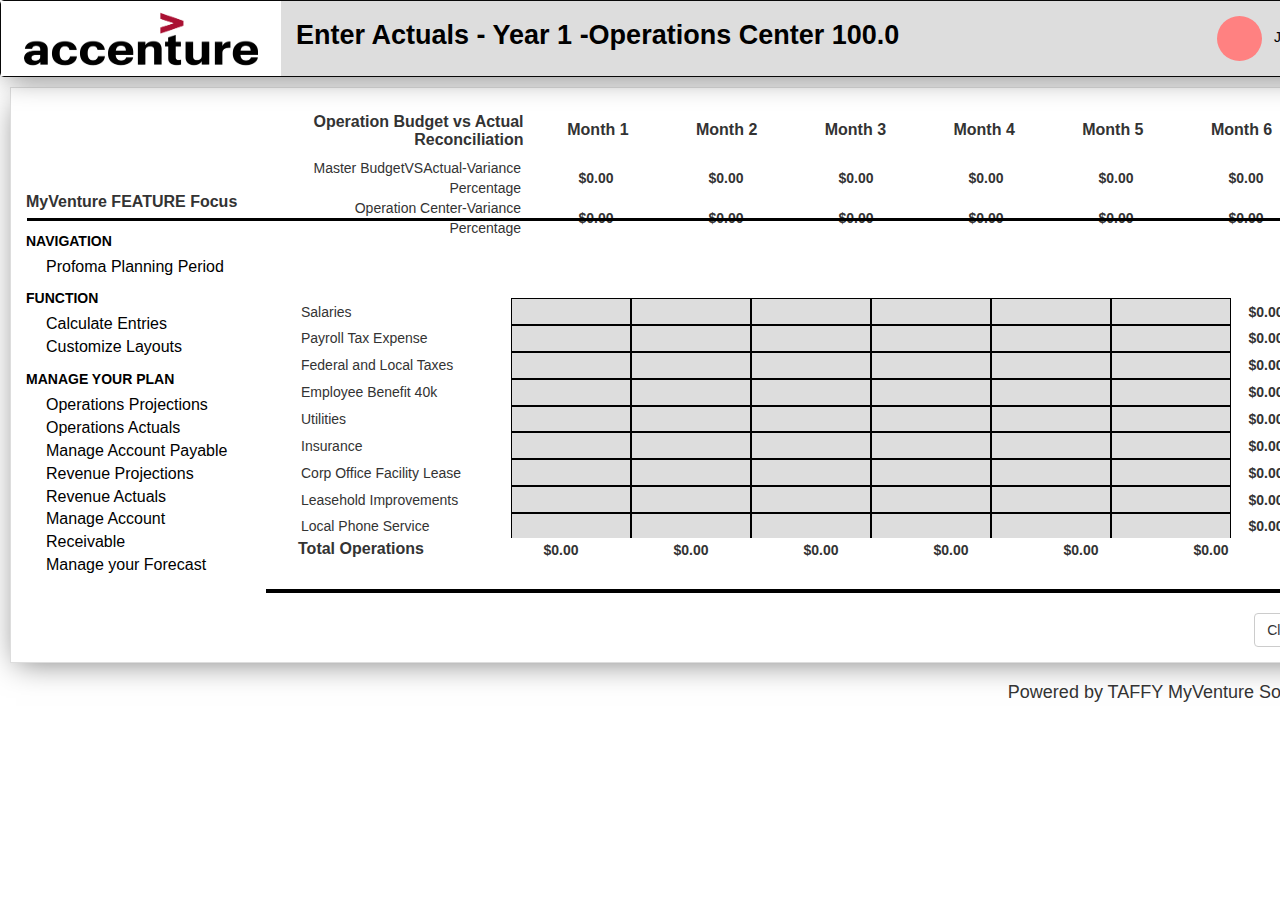
<file: operations2.html>
<!DOCTYPE html>
<html lang="en">
    <head>
    <meta charset="utf-8">
    <meta http-equiv="X-UA-Compatible" content="IE=edge">
    <meta name="viewport" content="width=device-width, initial-scale=1"> 
    <meta name="description" content="">
    <meta name="author" content="">
    <link rel="icon" href="./favico.png"> 
    <title>MyVenture Online Wealth Management Software</title> 
    <link href="./css/bootstrap.css" rel="stylesheet">  
    <link href="./css/style.css" rel="stylesheet">  
    </head> 
    <body>
    <!-- Navbar -->
    <nav class="navbar navbar-inverse navbar-red">
      <div class="container-fluid">
        <div class="navbar-header">
          <div class="head-logo-2">&nbsp;</div>
        </div>
        <h1 class="nav-title">Enter Actuals - Year 1 -Operations Center 100.0</h1>
        <ul class="nav navbar-nav navbar-right">
          <li class="dropdown">
            <a class="dropdown-toggle nav-drop" data-toggle="dropdown" href="#"><img src="./img/default.png" class = "nav-profile-img"> John Doe</a>
            <ul class="dropdown-menu">
            <li><a href="#">Settings</a></li>
            <li role="separator" class="divider"></li>
            <li><a href="./index.html">Log Off</a></li>
          </ul>
          </li>
        </ul>
      </div>
    </nav>
    <!-- End Navbar -->
    <!-- Wrap -->
    <div id ="main-wrap">
        <div class="panel panel-default main-panel">
            <div class="panel-body">
                <div class="table-sidebar">
                    <h4 class = "table-lt snav-title">MyVenture FEATURE Focus</h4>
                    <div class="table-nav">
                        <div class="form-group">
                            <label class = "text-muted nav-label">Navigation</label>
                            <ul>
                                <li><a href = "./operation.html" class="sidebar-link">Profoma Planning Period</a></li>
                            </ul>
                        </div>
                        <div class="form-group">
                            <label class = "text-muted nav-label">Function</label>
                            <ul>
                                <li><a href="#" class="sidebar-link">Calculate Entries</a></li>
                                <li><a href = "./customize.html" class="sidebar-link">Customize Layouts</a></li>
                            </ul>
                        </div>
                        <div class="form-group">
                            <label class = "text-muted nav-label">Manage Your Plan</label>
                            <ul>
                                <li><a href="#" class="sidebar-link">Operations Projections</a></li>
                                <li><a href = "./operations2.html" class="sidebar-link">Operations Actuals</a></li>
                                <li><a href="#" class="sidebar-link">Manage Account Payable</a></li>
                                <li><a href="#" class="sidebar-link">Revenue Projections</a></li>
                                <li><a href="#" class="sidebar-link">Revenue Actuals</a></li>
                                <li><a href="#" class="sidebar-link">Manage Account Receivable</a></li>
                                <li><a href="#" class="sidebar-link">Manage your Forecast</a></li>
                                <li></li>
                            </ul>
                        </div>
                        <div class="form-group">
                            <label class = "text-muted nav-label">Report on your Future</label>
                            <ul>
                                <li><a href = "./report.html" class="sidebar-link">Operations Report</a></li>
                                <li><a href="#" class="sidebar-link">Revenue Report</a></li>
                                <li><a href="#" class="sidebar-link">Financial Statements</a></li>
                            </ul>
                        </div>
                    </div>
                </div>
                <div id = "table-operation" class="table-content">
                    <table class = 'table-head'>
                        <thead class ="thead-m">
                            <th class ="cm-width text-right"><h4 class = "table-lt">Operation Budget vs Actual Reconciliation</h4></th>
                            <th class ="c-width text-center">Month 1</th>
                            <th class ="c-width text-center">Month 2</th>
                            <th class ="c-width text-center">Month 3</th>
                            <th class ="c-width text-center">Month 4</th>
                            <th class ="c-width text-center">Month 5</th>
                            <th class ="c-width text-center">Month 6</th>
                        </thead>
                        <tbody class="tbody-head">
                            <tr>
                                <td class="col-name text-right" style = "width:250px;">Master BudgetVSActual-Variance Percentage</td>
                                <td class="col-num text-center col-default">$0.00</td>
                                <td class="col-num text-center col-default">$0.00</td>
                                <td class="col-num text-center col-default">$0.00</td>
                                <td class="col-num text-center col-default">$0.00</td>
                                <td class="col-num text-center col-default">$0.00</td>
                                <td class="col-num text-center col-default">$0.00</td>
                            </tr>
                            <tr>
                                <td class="col-name text-right">Operation Center-Variance Percentage</td>
                                <td class="col-num text-center col-default">$0.00</td>
                                <td class="col-num text-center col-default">$0.00</td>
                                <td class="col-num text-center col-default">$0.00</td>
                                <td class="col-num text-center col-default">$0.00</td>
                                <td class="col-num text-center col-default">$0.00</td>
                                <td class="col-num text-center col-default">$0.00</td>
                            </tr>
                        </tbody>
                    </table>
                    <table class = "table-body">
                        <tbody class = "tbody-main">
                            <tr>
                                <td class="col-name text-left">Salaries</td>
                                <td><input class="col-box"></td>
                                <td><input class="col-box"></td>
                                <td><input class="col-box"></td>
                                <td><input class="col-box"></td>
                                <td><input class="col-box"></td>
                                <td><input class="col-box"></td>
                                <td class="col-num text-center">$0.00</td>
                            </tr>
                            <tr>
                                <td class="col-name text-left">Payroll Tax Expense</td>
                                <td><input class="col-box"></td>
                                <td><input class="col-box"></td>
                                <td><input class="col-box"></td>
                                <td><input class="col-box"></td>
                                <td><input class="col-box"></td>
                                <td><input class="col-box"></td>
                                <td class="col-num text-center">$0.00</td>
                            </tr>
                            <tr>
                                <td class="col-name text-left">Federal and Local Taxes</td>
                                <td><input class="col-box"></td>
                                <td><input class="col-box"></td>
                                <td><input class="col-box"></td>
                                <td><input class="col-box"></td>
                                <td><input class="col-box"></td>
                                <td><input class="col-box"></td>
                                <td class="col-num text-center">$0.00</td>
                            </tr>
                            <tr>
                                <td class="col-name text-left">Employee Benefit 40k</td>
                                <td><input class="col-box"></td>
                                <td><input class="col-box"></td>
                                <td><input class="col-box"></td>
                                <td><input class="col-box"></td>
                                <td><input class="col-box"></td>
                                <td><input class="col-box"></td>
                                <td class="col-num text-center">$0.00</td>
                            </tr>
                            <tr>
                                <td class="col-name text-left">Utilities</td>
                                <td><input class="col-box"></td>
                                <td><input class="col-box"></td>
                                <td><input class="col-box"></td>
                                <td><input class="col-box"></td>
                                <td><input class="col-box"></td>
                                <td><input class="col-box"></td>
                                <td class="col-num text-center">$0.00</td>
                            </tr>
                            <tr>
                                <td class="col-name text-left">Insurance</td>
                                <td><input class="col-box"></td>
                                <td><input class="col-box"></td>
                                <td><input class="col-box"></td>
                                <td><input class="col-box"></td>
                                <td><input class="col-box"></td>
                                <td><input class="col-box"></td>
                                <td class="col-num text-center">$0.00</td>
                            </tr>
                            <tr>
                                <td class="col-name text-left">Corp Office Facility Lease</td>
                                <td><input class="col-box"></td>
                                <td><input class="col-box"></td>
                                <td><input class="col-box"></td>
                                <td><input class="col-box"></td>
                                <td><input class="col-box"></td>
                                <td><input class="col-box"></td>
                                <td class="col-num text-center">$0.00</td>
                            </tr>
                            <tr>
                                <td class="col-name text-left">Leasehold Improvements</td>
                                <td><input class="col-box"></td>
                                <td><input class="col-box"></td>
                                <td><input class="col-box"></td>
                                <td><input class="col-box"></td>
                                <td><input class="col-box"></td>
                                <td><input class="col-box"></td>
                                <td class="col-num text-center">$0.00</td>
                            </tr>
                            <tr>
                                <td class="col-name text-left">Local Phone Service</td>
                                <td><input class="col-box"></td>
                                <td><input class="col-box"></td>
                                <td><input class="col-box"></td>
                                <td><input class="col-box"></td>
                                <td><input class="col-box"></td>
                                <td><input class="col-box"></td>
                                <td class="col-num text-center">$0.00</td>
                            </tr>
                            <tr>
                                <td class="col-name text-left">Long Distance Communication</td>
                                <td><input class="col-box"></td>
                                <td><input class="col-box"></td>
                                <td><input class="col-box"></td>
                                <td><input class="col-box"></td>
                                <td><input class="col-box"></td>
                                <td><input class="col-box"></td>
                                <td class="col-num text-center">$0.00</td>
                            </tr>
                            <tr>
                                <td class="col-name text-left">Wireless Communication</td>
                                <td><input class="col-box"></td>
                                <td><input class="col-box"></td>
                                <td><input class="col-box"></td>
                                <td><input class="col-box"></td>
                                <td><input class="col-box"></td>
                                <td><input class="col-box"></td>
                                <td class="col-num text-center">$0.00</td>
                            </tr>
                            <tr>
                                <td class="col-name text-left">Internet Access</td>
                                <td><input class="col-box"></td>
                                <td><input class="col-box"></td>
                                <td><input class="col-box"></td>
                                <td><input class="col-box"></td>
                                <td><input class="col-box"></td>
                                <td><input class="col-box"></td>
                                <td class="col-num text-center">$0.00</td>
                            </tr>
                            <tr>
                                <td class="col-name text-left">Repairs and Maintenance</td>
                                <td><input class="col-box"></td>
                                <td><input class="col-box"></td>
                                <td><input class="col-box"></td>
                                <td><input class="col-box"></td>
                                <td><input class="col-box"></td>
                                <td><input class="col-box"></td>
                                <td class="col-num text-center">$0.00</td>
                            </tr>
                            <tr>
                                <td class="col-name text-left">Travel-Airfare and Lodging</td>
                                <td><input class="col-box"></td>
                                <td><input class="col-box"></td>
                                <td><input class="col-box"></td>
                                <td><input class="col-box"></td>
                                <td><input class="col-box"></td>
                                <td><input class="col-box"></td>
                                <td class="col-num text-center">$0.00</td>
                            </tr>
                            <tr>
                                <td class="col-name text-left">Periodical and Books</td>
                                <td><input class="col-box"></td>
                                <td><input class="col-box"></td>
                                <td><input class="col-box"></td>
                                <td><input class="col-box"></td>
                                <td><input class="col-box"></td>
                                <td><input class="col-box"></td>
                                <td class="col-num text-center">$0.00</td>
                            </tr>
                            <tr>
                                <td class="col-name text-left">US Postage,FedEx, UPS</td>
                                <td><input class="col-box"></td>
                                <td><input class="col-box"></td>
                                <td><input class="col-box"></td>
                                <td><input class="col-box"></td>
                                <td><input class="col-box"></td>
                                <td><input class="col-box"></td>
                                <td class="col-num text-center">$0.00</td>
                            </tr>
                            <tr>
                                <td class="col-name text-left">Printing and Copying</td>
                                <td><input class="col-box"></td>
                                <td><input class="col-box"></td>
                                <td><input class="col-box"></td>
                                <td><input class="col-box"></td>
                                <td><input class="col-box"></td>
                                <td><input class="col-box"></td>
                                <td class="col-num text-center">$0.00</td>
                            </tr>
                            <tr>
                                <td class="col-name text-left">Office Supplies</td>
                                <td><input class="col-box"></td>
                                <td><input class="col-box"></td>
                                <td><input class="col-box"></td>
                                <td><input class="col-box"></td>
                                <td><input class="col-box"></td>
                                <td><input class="col-box"></td>
                                <td class="col-num text-center">$0.00</td>
                            </tr>
                            <tr>
                                <td class="col-name text-left">Prof. Services Fees</td>
                                <td><input class="col-box"></td>
                                <td><input class="col-box"></td>
                                <td><input class="col-box"></td>
                                <td><input class="col-box"></td>
                                <td><input class="col-box"></td>
                                <td><input class="col-box"></td>
                                <td class="col-num text-center">$0.00</td>
                            </tr>
                            <tr>
                                <td class="col-name text-left">Marketing Campaigns</td>
                                <td><input class="col-box"></td>
                                <td><input class="col-box"></td>
                                <td><input class="col-box"></td>
                                <td><input class="col-box"></td>
                                <td><input class="col-box"></td>
                                <td><input class="col-box"></td>
                                <td class="col-num text-center">$0.00</td>
                            </tr>
                            <tr>
                                <td class="col-name text-left">Manufacturing Cost</td>
                                <td><input class="col-box"></td>
                                <td><input class="col-box"></td>
                                <td><input class="col-box"></td>
                                <td><input class="col-box"></td>
                                <td><input class="col-box"></td>
                                <td><input class="col-box"></td>
                                <td class="col-num text-center">$0.00</td>
                            </tr>
                            <tr>
                                <td class="col-name text-left">Meals and Entertainment</td>
                                <td><input class="col-box"></td>
                                <td><input class="col-box"></td>
                                <td><input class="col-box"></td>
                                <td><input class="col-box"></td>
                                <td><input class="col-box"></td>
                                <td><input class="col-box"></td>
                                <td class="col-num text-center">$0.00</td>
                            </tr>
                            <tr>
                                <td class="col-name text-left">Recruitment Efforts/Adv.</td>
                                <td><input class="col-box"></td>
                                <td><input class="col-box"></td>
                                <td><input class="col-box"></td>
                                <td><input class="col-box"></td>
                                <td><input class="col-box"></td>
                                <td><input class="col-box"></td>
                                <td class="col-num text-center">$0.00</td>
                            </tr>
                            <tr>
                                <td class="col-name text-left">Computer Software</td>
                                <td><input class="col-box"></td>
                                <td><input class="col-box"></td>
                                <td><input class="col-box"></td>
                                <td><input class="col-box"></td>
                                <td><input class="col-box"></td>
                                <td><input class="col-box"></td>
                                <td class="col-num text-center">$0.00</td>
                            </tr>
                            <tr>
                                <td class="col-name text-left">Computer Hardware</td>
                                <td><input class="col-box"></td>
                                <td><input class="col-box"></td>
                                <td><input class="col-box"></td>
                                <td><input class="col-box"></td>
                                <td><input class="col-box"></td>
                                <td><input class="col-box"></td>
                                <td class="col-num text-center">$0.00</td>
                            </tr>
                            <tr>
                                <td class="col-name text-left">Office Equipment</td>
                                <td><input class="col-box"></td>
                                <td><input class="col-box"></td>
                                <td><input class="col-box"></td>
                                <td><input class="col-box"></td>
                                <td><input class="col-box"></td>
                                <td><input class="col-box"></td>
                                <td class="col-num text-center">$0.00</td>
                            </tr>
                            <tr>
                                <td class="col-name text-left">Furnitures and Fixtures</td>
                                <td><input class="col-box"></td>
                                <td><input class="col-box"></td>
                                <td><input class="col-box"></td>
                                <td><input class="col-box"></td>
                                <td><input class="col-box"></td>
                                <td><input class="col-box"></td>
                                <td class="col-num text-center">$0.00</td>
                            </tr>
                            <tr>
                                <td class="col-name text-left">Deposit-Office Lease</td>
                                <td><input class="col-box"></td>
                                <td><input class="col-box"></td>
                                <td><input class="col-box"></td>
                                <td><input class="col-box"></td>
                                <td><input class="col-box"></td>
                                <td><input class="col-box"></td>
                                <td class="col-num text-center">$0.00</td>
                            </tr>
                            <tr>
                                <td class="col-name text-left">Deposit-Utilities and Telecomm</td>
                                <td><input class="col-box"></td>
                                <td><input class="col-box"></td>
                                <td><input class="col-box"></td>
                                <td><input class="col-box"></td>
                                <td><input class="col-box"></td>
                                <td><input class="col-box"></td>
                                <td class="col-num text-center">$0.00</td>
                            </tr>
                            <tr>
                                <td class="col-name text-left">Inventory Raw Materials Product 1</td>
                                <td><input class="col-box"></td>
                                <td><input class="col-box"></td>
                                <td><input class="col-box"></td>
                                <td><input class="col-box"></td>
                                <td><input class="col-box"></td>
                                <td><input class="col-box"></td>
                                <td class="col-num text-center">$0.00</td>
                            </tr>
                            <tr>
                                <td class="col-name text-left">Inventory Raw Materials Product 2</td>
                                <td><input class="col-box"></td>
                                <td><input class="col-box"></td>
                                <td><input class="col-box"></td>
                                <td><input class="col-box"></td>
                                <td><input class="col-box"></td>
                                <td><input class="col-box"></td>
                                <td class="col-num text-center">$0.00</td>
                            </tr>
                            <tr>
                                <td class="col-name text-left">Inventory Raw Materials Product 3</td>
                                <td><input class="col-box"></td>
                                <td><input class="col-box"></td>
                                <td><input class="col-box"></td>
                                <td><input class="col-box"></td>
                                <td><input class="col-box"></td>
                                <td><input class="col-box"></td>
                                <td class="col-num text-center">$0.00</td>
                            </tr>
                            <tr>
                                <td class="col-name text-left">Product 1 Materials Cost and Goods</td>
                                <td><input class="col-box"></td>
                                <td><input class="col-box"></td>
                                <td><input class="col-box"></td>
                                <td><input class="col-box"></td>
                                <td><input class="col-box"></td>
                                <td><input class="col-box"></td>
                                <td class="col-num text-center">$0.00</td>
                            </tr>
                            <tr>
                                <td class="col-name text-left">Product 2 Materials Cost and Goods</td>
                                <td><input class="col-box"></td>
                                <td><input class="col-box"></td>
                                <td><input class="col-box"></td>
                                <td><input class="col-box"></td>
                                <td><input class="col-box"></td>
                                <td><input class="col-box"></td>
                                <td class="col-num text-center">$0.00</td>
                            </tr>
                            <tr>
                                <td class="col-name text-left">Product 3 Materials Cost and Goods</td>
                                <td><input class="col-box"></td>
                                <td><input class="col-box"></td>
                                <td><input class="col-box"></td>
                                <td><input class="col-box"></td>
                                <td><input class="col-box"></td>
                                <td><input class="col-box"></td>
                                <td class="col-num text-center">$0.00</td>
                            </tr>
                            <tr>
                                <td class="col-name text-left">Shipping Cost</td>
                                <td><input class="col-box"></td>
                                <td><input class="col-box"></td>
                                <td><input class="col-box"></td>
                                <td><input class="col-box"></td>
                                <td><input class="col-box"></td>
                                <td><input class="col-box"></td>
                                <td class="col-num text-center">$0.00</td>
                            </tr>
                            <tr>
                                <td class="col-name text-left">Sales Commisions</td>
                                <td><input class="col-box"></td>
                                <td><input class="col-box"></td>
                                <td><input class="col-box"></td>
                                <td><input class="col-box"></td>
                                <td><input class="col-box"></td>
                                <td><input class="col-box"></td>
                                <td class="col-num text-center">$0.00</td>
                            </tr>
                            
                        </tbody>
                        <tfoot class = "tfoot-m">
                            <tr>
                                <td class ="cm-width table-mt text-center">Total Operations</td>
                                <td class="c-foot text-center">$0.00</td>
                                <td class="c-foot text-center">$0.00</td>
                                <td class="c-foot text-center">$0.00</td>
                                <td class="c-foot text-center">$0.00</td>
                                <td class="c-foot text-center">$0.00</td>
                                <td class="c-foot text-center">$0.00</td>
                            </tr>
                        </tfoot>
                    </table>
                    <hr class ="thin-line">
                    <a href="./landing.html" class ="btn btn-default pull-right">Close</a>
                </div>
            </div>
        </div>

        <h3 class = "main-footer animated fadeInDown">Powered by TAFFY MyVenture Software</h3>
    </div>
    <ul class='custom-menu'>
      <li data-action="second">My smartCell debt will be <i class ="caret-right"></i></li>
    </ul>
    <!-- End Wrap -->
    </body> 
    <script src="https://ajax.googleapis.com/ajax/libs/jquery/1.12.4/jquery.min.js"></script> 
    <script src="./js/bootstrap.min.js"></script>  
    <script src="./js/custom.js"></script>  
    <script src="./js/ie10-viewport-bug-workaround.js"></script>
    <script type="text/javascript">
    // Trigger action when the contexmenu is about to be shown
    $("#test1").bind("contextmenu", function (e) {
        // Avoid the real one
        e.preventDefault();
        
        // Show contextmenu
        $(".custom-menu").finish().toggle(100).
        
        // In the right position (the mouse)
        css({
            top: e.pageY + "px",
            left: e.pageX + "px"
        });
    });
    </script>
</html>
</file>
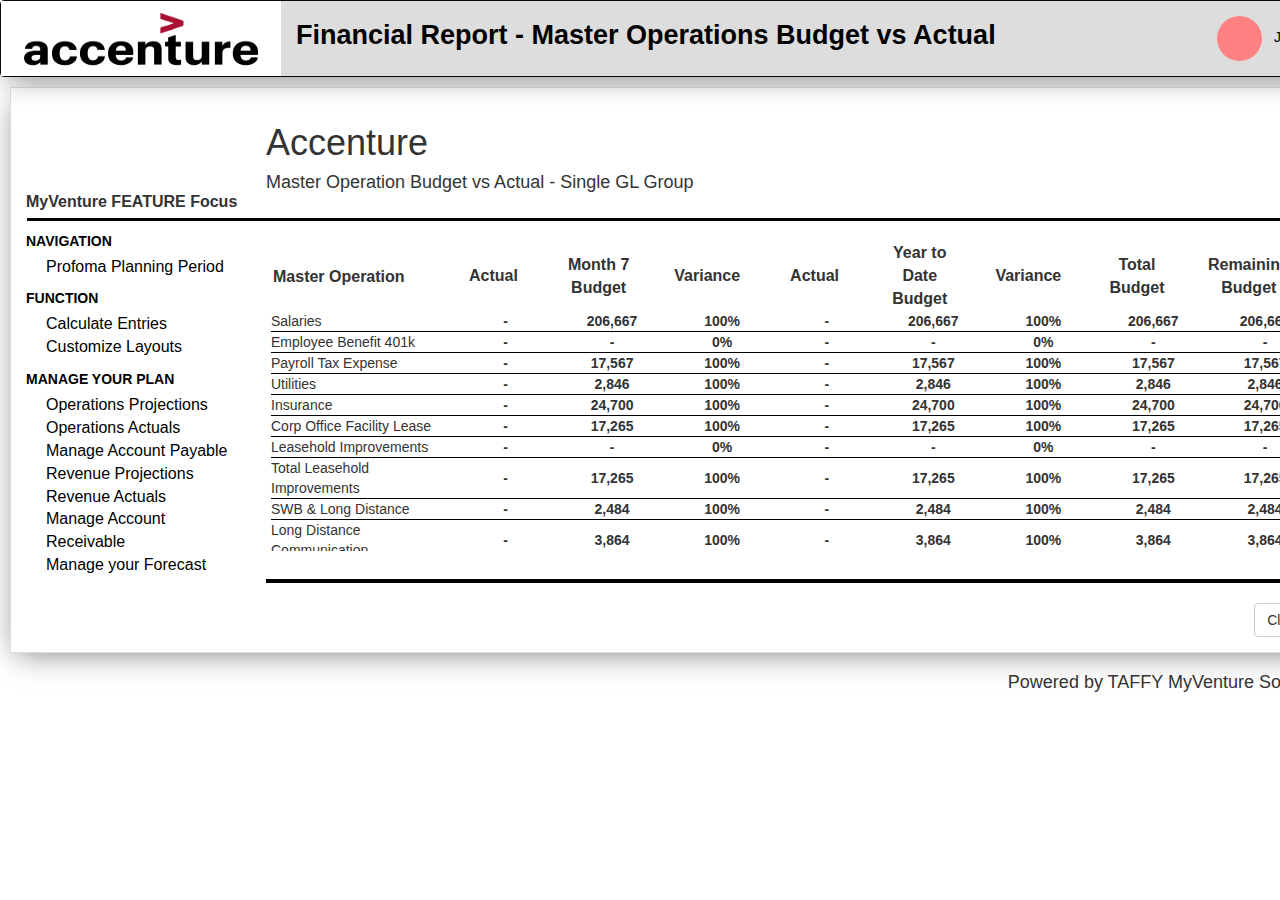
<file: report.html>
<!DOCTYPE html>
<html lang="en">
    <head>
    <meta charset="utf-8">
    <meta http-equiv="X-UA-Compatible" content="IE=edge">
    <meta name="viewport" content="width=device-width, initial-scale=1"> 
    <meta name="description" content="">
    <meta name="author" content="">
    <link rel="icon" href="./favico.png"> 
    <title>MyVenture Online Wealth Management Software</title> 
    <link href="./css/bootstrap.css" rel="stylesheet">  
    <link href="./css/style.css" rel="stylesheet">  
    </head> 
    <body>
    <!-- Navbar -->
    <nav class="navbar navbar-inverse navbar-red">
      <div class="container-fluid">
        <div class="navbar-header">
          <div class="head-logo-2">&nbsp;</div>
        </div>
        <h1 class="nav-title">Financial Report - Master Operations Budget vs Actual</h1>
        <ul class="nav navbar-nav navbar-right">
          <li class="dropdown">
            <a class="dropdown-toggle nav-drop" data-toggle="dropdown" href="#"><img src="./img/default.png" class = "nav-profile-img"> John Doe</a>
            <ul class="dropdown-menu">
            <li><a href="#">Settings</a></li>
            <li role="separator" class="divider"></li>
            <li><a href="./index.html">Log Off</a></li>
          </ul>
          </li>
        </ul>
      </div>
    </nav>
    <!-- End Navbar -->
    <!-- Wrap -->
    <div id ="main-wrap">
        <div class="panel panel-default main-panel">
            <div class="panel-body">
                <div class="table-sidebar">
                    <h4 class = "table-lt snav-title">MyVenture FEATURE Focus</h4>
                    <div class="table-nav">
                        <div class="form-group">
                            <label class = "text-muted nav-label">Navigation</label>
                            <ul>
                                <li><a href = "./operation.html" class="sidebar-link">Profoma Planning Period</a></li>
                            </ul>
                        </div>
                        <div class="form-group">
                            <label class = "text-muted nav-label">Function</label>
                            <ul>
                                <li><a href="#" class="sidebar-link">Calculate Entries</a></li>
                                <li><a href = "./customize.html" class="sidebar-link">Customize Layouts</a></li>
                            </ul>
                        </div>
                        <div class="form-group">
                            <label class = "text-muted nav-label">Manage Your Plan</label>
                            <ul>
                                <li><a href="#" class="sidebar-link">Operations Projections</a></li>
                                <li><a href = "./operations2.html" class="sidebar-link">Operations Actuals</a></li>
                                <li><a href="#" class="sidebar-link">Manage Account Payable</a></li>
                                <li><a href="#" class="sidebar-link">Revenue Projections</a></li>
                                <li><a href="#" class="sidebar-link">Revenue Actuals</a></li>
                                <li><a href="#" class="sidebar-link">Manage Account Receivable</a></li>
                                <li><a href="#" class="sidebar-link">Manage your Forecast</a></li>
                                <li></li>
                            </ul>
                        </div>
                        <div class="form-group">
                            <label class = "text-muted nav-label">Report on your Future</label>
                            <ul>
                                <li><a href = "./report.html" class="sidebar-link">Operations Report</a></li>
                                <li><a href="#" class="sidebar-link">Revenue Report</a></li>
                                <li><a href="#" class="sidebar-link">Financial Statements</a></li>
                            </ul>
                        </div>
                    </div>
                </div>
                <div id = "table-report" class="table-content">
                    <h1 class="report-title">Accenture</h1>
                    <h4 class="report-sub-title">Master Operation Budget vs Actual - Single GL Group</h4>
                    <table class = "table-body">
                        <thead class="thead-b">
                            <th class ="cm-width text-left"><h4 class = "table-lt">Master Operation</h4></th>
                            <th class ="c-width text-center">Actual</th>
                            <th class ="c-width text-center">Month 7 Budget</th>
                            <th class ="c-width text-center">Variance</th>
                            <th class ="c-width text-center">Actual</th>
                            <th class ="c-width text-center">Year to Date Budget</th>
                            <th class ="c-width text-center">Variance</th>
                            <th class ="c-width text-center">Total Budget</th>
                            <th class ="c-width text-center">Remaining Budget</th>
                        </thead>
                        <tbody class = "tbody-main">
                            <tr class = "tr-line">
                                <td class="col-name text-left">Salaries</td>
                                <td class="col-num text-center">-</td>
                                <td class="col-num text-center">206,667</td>
                                <td class="col-num text-center">100%</td>
                                <td class="col-num text-center">-</td>
                                <td class="col-num text-center">206,667</td>
                                <td class="col-num text-center">100%</td>
                                <td class="col-num text-center">206,667</td>
                                <td class="col-num text-center">206,667</td>
                            </tr>
                            <tr class = "tr-line">
                                <td class="col-name text-left">Employee Benefit 401k</td>
                                <td class="col-num text-center">-</td>
                                <td class="col-num text-center">-</td>
                                <td class="col-num text-center">0%</td>
                                <td class="col-num text-center">-</td>
                                <td class="col-num text-center">-</td>
                                <td class="col-num text-center">0%</td>
                                <td class="col-num text-center">-</td>
                                <td class="col-num text-center">-</td>
                            </tr>
                            <tr class = "tr-line">
                                <td class="col-name text-left">Payroll Tax Expense</td>
                                <td class="col-num text-center">-</td>
                                <td class="col-num text-center">17,567</td>
                                <td class="col-num text-center">100%</td>
                                <td class="col-num text-center">-</td>
                                <td class="col-num text-center">17,567</td>
                                <td class="col-num text-center">100%</td>
                                <td class="col-num text-center">17,567</td>
                                <td class="col-num text-center">17,567</td>
                            </tr>
                            <tr class = "tr-line">
                                <td class="col-name text-left">Utilities</td>
                                <td class="col-num text-center">-</td>
                                <td class="col-num text-center">2,846</td>
                                <td class="col-num text-center">100%</td>
                                <td class="col-num text-center">-</td>
                                <td class="col-num text-center">2,846</td>
                                <td class="col-num text-center">100%</td>
                                <td class="col-num text-center">2,846</td>
                                <td class="col-num text-center">2,846</td>
                            </tr>
                            <tr class = "tr-line">
                                <td class="col-name text-left">Insurance</td>
                                <td class="col-num text-center">-</td>
                                <td class="col-num text-center">24,700</td>
                                <td class="col-num text-center">100%</td>
                                <td class="col-num text-center">-</td>
                                <td class="col-num text-center">24,700</td>
                                <td class="col-num text-center">100%</td>
                                <td class="col-num text-center">24,700</td>
                                <td class="col-num text-center">24,700</td>
                            </tr>
                            <tr class = "tr-line">
                                <td class="col-name text-left">Corp Office Facility Lease</td>
                                <td class="col-num text-center">-</td>
                                <td class="col-num text-center">17,265</td>
                                <td class="col-num text-center">100%</td>
                                <td class="col-num text-center">-</td>
                                <td class="col-num text-center">17,265</td>
                                <td class="col-num text-center">100%</td>
                                <td class="col-num text-center">17,265</td>
                                <td class="col-num text-center">17,265</td>
                            </tr>
                            <tr class = "tr-line">
                                <td class="col-name text-left">Leasehold Improvements</td>
                                <td class="col-num text-center">-</td>
                                <td class="col-num text-center">-</td>
                                <td class="col-num text-center">0%</td>
                                <td class="col-num text-center">-</td>
                                <td class="col-num text-center">-</td>
                                <td class="col-num text-center">0%</td>
                                <td class="col-num text-center">-</td>
                                <td class="col-num text-center">-</td>
                            </tr>
                            <tr class = "tr-line">
                                <td class="col-name text-left">Total Leasehold Improvements</td>
                                <td class="col-num text-center">-</td>
                                <td class="col-num text-center">17,265</td>
                                <td class="col-num text-center">100%</td>
                                <td class="col-num text-center">-</td>
                                <td class="col-num text-center">17,265</td>
                                <td class="col-num text-center">100%</td>
                                <td class="col-num text-center">17,265</td>
                                <td class="col-num text-center">17,265</td>
                            </tr>
                            <tr class = "tr-line">
                                <td class="col-name text-left">SWB & Long Distance</td>
                                <td class="col-num text-center">-</td>
                                <td class="col-num text-center">2,484</td>
                                <td class="col-num text-center">100%</td>
                                <td class="col-num text-center">-</td>
                                <td class="col-num text-center">2,484</td>
                                <td class="col-num text-center">100%</td>
                                <td class="col-num text-center">2,484</td>
                                <td class="col-num text-center">2,484</td>
                            </tr>
                            <tr class = "tr-line">
                                <td class="col-name text-left">Long Distance Communication</td>
                                <td class="col-num text-center">-</td>
                                <td class="col-num text-center">3,864</td>
                                <td class="col-num text-center">100%</td>
                                <td class="col-num text-center">-</td>
                                <td class="col-num text-center">3,864</td>
                                <td class="col-num text-center">100%</td>
                                <td class="col-num text-center">3,864</td>
                                <td class="col-num text-center">3,864</td>
                            </tr>
                            <tr class = "tr-line">
                                <td class="col-name text-left">Alternate Communication(Cellular)</td>
                                <td class="col-num text-center">-</td>
                                <td class="col-num text-center">897</td>
                                <td class="col-num text-center">100%</td>
                                <td class="col-num text-center">-</td>
                                <td class="col-num text-center">897</td>
                                <td class="col-num text-center">100%</td>
                                <td class="col-num text-center">897</td>
                                <td class="col-num text-center">897</td>
                            </tr>
                            <tr class = "tr-line">
                                <td class="col-name text-left">Internet Communication & Website</td>
                                <td class="col-num text-center">-</td>
                                <td class="col-num text-center">2,167</td>
                                <td class="col-num text-center">100%</td>
                                <td class="col-num text-center">-</td>
                                <td class="col-num text-center">2,167</td>
                                <td class="col-num text-center">100%</td>
                                <td class="col-num text-center">2,167</td>
                                <td class="col-num text-center">2,167</td>
                            </tr>
                            <tr class = "tr-line">
                                <td class="col-name text-left">Total Communications</td>
                                <td class="col-num text-center">-</td>
                                <td class="col-num text-center">9,412</td>
                                <td class="col-num text-center">100%</td>
                                <td class="col-num text-center">-</td>
                                <td class="col-num text-center">9,412</td>
                                <td class="col-num text-center">100%</td>
                                <td class="col-num text-center">9,412</td>
                                <td class="col-num text-center">9,412</td>
                            </tr>
                            <tr class = "tr-line">
                                <td class="col-name text-left">Computer Software</td>
                                <td class="col-num text-center">-</td>
                                <td class="col-num text-center">1,500</td>
                                <td class="col-num text-center">100%</td>
                                <td class="col-num text-center">-</td>
                                <td class="col-num text-center">1,500</td>
                                <td class="col-num text-center">100%</td>
                                <td class="col-num text-center">1,500</td>
                                <td class="col-num text-center">1,500</td>
                            </tr>
                            <tr class = "tr-line">
                                <td class="col-name text-left">Computer Hardware</td>
                                <td class="col-num text-center">-</td>
                                <td class="col-num text-center">4,000</td>
                                <td class="col-num text-center">100%</td>
                                <td class="col-num text-center">-</td>
                                <td class="col-num text-center">4,000</td>
                                <td class="col-num text-center">100%</td>
                                <td class="col-num text-center">4,000</td>
                                <td class="col-num text-center">4,000</td>
                            </tr>
                            <tr class = "tr-line">
                                <td class="col-name text-left">Office Equipment</td>
                                <td class="col-num text-center">-</td>
                                <td class="col-num text-center">3,000</td>
                                <td class="col-num text-center">100%</td>
                                <td class="col-num text-center">-</td>
                                <td class="col-num text-center">3,000</td>
                                <td class="col-num text-center">100%</td>
                                <td class="col-num text-center">3,000</td>
                                <td class="col-num text-center">3,000</td>
                            </tr>
                            <tr class = "tr-line">
                                <td class="col-name text-left">Furnitures and Fixtures</td>
                                <td class="col-num text-center">-</td>
                                <td class="col-num text-center">10,000</td>
                                <td class="col-num text-center">100%</td>
                                <td class="col-num text-center">-</td>
                                <td class="col-num text-center">10,000</td>
                                <td class="col-num text-center">100%</td>
                                <td class="col-num text-center">10,000</td>
                                <td class="col-num text-center">10,000</td>
                            </tr>
                            <tr class = "tr-line">
                                <td class="col-name text-left">Travel-Airfare and Lodging</td>
                                <td class="col-num text-center">-</td>
                                <td class="col-num text-center">19,500</td>
                                <td class="col-num text-center">100%</td>
                                <td class="col-num text-center">-</td>
                                <td class="col-num text-center">19,500</td>
                                <td class="col-num text-center">100%</td>
                                <td class="col-num text-center">19,500</td>
                                <td class="col-num text-center">19,500</td>
                            </tr>
                            <tr class = "tr-line">
                                <td class="col-name text-left">US Postage,FedEx, UPS, Airborne</td>
                                <td class="col-num text-center">-</td>
                                <td class="col-num text-center">720</td>
                                <td class="col-num text-center">100%</td>
                                <td class="col-num text-center">-</td>
                                <td class="col-num text-center">720</td>
                                <td class="col-num text-center">100%</td>
                                <td class="col-num text-center">720</td>
                                <td class="col-num text-center">720</td>
                            </tr>
                            <tr class = "tr-line">
                                <td class="col-name text-left">Printing and Copying</td>
                                <td class="col-num text-center">-</td>
                                <td class="col-num text-center">6,600</td>
                                <td class="col-num text-center">100%</td>
                                <td class="col-num text-center">-</td>
                                <td class="col-num text-center">6,600</td>
                                <td class="col-num text-center">100%</td>
                                <td class="col-num text-center">6,600</td>
                                <td class="col-num text-center">6,600</td>
                            </tr>
                            <tr class = "tr-line">
                                <td class="col-name text-left">Office Supplies</td>
                                <td class="col-num text-center">-</td>
                                <td class="col-num text-center">1,400</td>
                                <td class="col-num text-center">100%</td>
                                <td class="col-num text-center">-</td>
                                <td class="col-num text-center">1,400</td>
                                <td class="col-num text-center">100%</td>
                                <td class="col-num text-center">1,400</td>
                                <td class="col-num text-center">1,400</td>
                            </tr>
                            <tr class = "tr-line">
                                <td class="col-name text-left">Prof. Services Fees</td>
                                <td class="col-num text-center">-</td>
                                <td class="col-num text-center">37,500</td>
                                <td class="col-num text-center">100%</td>
                                <td class="col-num text-center">-</td>
                                <td class="col-num text-center">37,500</td>
                                <td class="col-num text-center">100%</td>
                                <td class="col-num text-center">37,500</td>
                                <td class="col-num text-center">37,500</td>
                            </tr>
                            <tr class = "tr-line">
                                <td class="col-name text-left">Meals and Entertainment</td>
                                <td class="col-num text-center">-</td>
                                <td class="col-num text-center">2,400</td>
                                <td class="col-num text-center">100%</td>
                                <td class="col-num text-center">-</td>
                                <td class="col-num text-center">2,400</td>
                                <td class="col-num text-center">100%</td>
                                <td class="col-num text-center">2,400</td>
                                <td class="col-num text-center">2,400</td>
                            </tr>
                            <tr class = "tr-line">
                                <td class="col-name text-left">Recruitment Efforts/Adv.</td>
                                <td class="col-num text-center">-</td>
                                <td class="col-num text-center">300</td>
                                <td class="col-num text-center">100%</td>
                                <td class="col-num text-center">-</td>
                                <td class="col-num text-center">300</td>
                                <td class="col-num text-center">100%</td>
                                <td class="col-num text-center">300</td>
                                <td class="col-num text-center">300</td>
                            </tr>
                            <tr><td colspan="99"><hr class = "divider-t"></td></tr>
                            <tr class = "tr-line">
                                <td class="col-name text-left"><b>Total Operation</td>
                                <td class="col-num text-center">-</td>
                                <td class="col-num text-center">365,736</td>
                                <td class="col-num text-center">100%</td>
                                <td class="col-num text-center">-</td>
                                <td class="col-num text-center">365,736</td>
                                <td class="col-num text-center">100%</td>
                                <td class="col-num text-center">365,736</td>
                                <td class="col-num text-center">365,736</td>
                            </tr>
                            
                        </tbody>
                    </table>
                    <hr class ="thin-line">
                    <a href="./landing.html" class ="btn btn-default pull-right">Close</a>
                </div>
            </div>
        </div>

        <h3 class = "main-footer animated fadeInDown">Powered by TAFFY MyVenture Software</h3>
    </div>
    <ul class='custom-menu'>
      <li data-action="second">My smartCell debt will be <i class ="caret-right"></i></li>
    </ul>
    <!-- End Wrap -->
    </body> 
    <script src="https://ajax.googleapis.com/ajax/libs/jquery/1.12.4/jquery.min.js"></script> 
    <script src="./js/bootstrap.min.js"></script>  
    <script src="./js/custom.js"></script>  
    <script src="./js/ie10-viewport-bug-workaround.js"></script>
    <script type="text/javascript">
    // Trigger action when the contexmenu is about to be shown
    $("#test1").bind("contextmenu", function (e) {
        // Avoid the real one
        e.preventDefault();
        
        // Show contextmenu
        $(".custom-menu").finish().toggle(100).
        
        // In the right position (the mouse)
        css({
            top: e.pageY + "px",
            left: e.pageX + "px"
        });
    });
    </script>
</html>
</file>
<file: css/style.css>
@import url("https://fonts.googleapis.com/css?family=Raleway:100,200,300,400,500,600,700,800,900");
html, body {
  height: 100%;
}

body{
  width: 100%;
  margin: auto auto;
}

.sidenav {
    vertical-align: top;
    height: 100vh;
    width: 300px;
    display: table-cell;
    z-index: 100;
    background-color:#4E0000;
    -webkit-box-shadow: -1px 3px 29px 0px rgba(0,0,0,0.5);
    -moz-box-shadow: -1px 3px 29px 0px rgba(0,0,0,0.5);
    box-shadow: -1px 3px 29px 0px rgba(0,0,0,0.5);
}

.sidenav a{
    color: #FFF;
}
.sidenav li{
    color:#FFF;
    padding:30px 10px;
    font-size: 16px;
    font-weight: 550;
    position: relative;
    max-height: 100px;
}
.sidenav .about-tab{
    background-color: transparent;
}
.about-tab.active:after {
    left: 100%;
    top: 50%;
    border: solid transparent;
    content: " ";
    height: 0;
    width: 0;
    position: absolute;
    pointer-events: none;
    border-color: rgba(0, 91, 156, 0);
    border-left-color: #4E0000;
    border-width: 15px;
    margin-top: -15px;
}
.sidenav .news-tab{
    background-color: #850000;
}
.news-tab.active:after {
    left: 100%;
    top: 50%;
    border: solid transparent;
    content: " ";
    height: 0;
    width: 0;
    position: absolute;
    pointer-events: none;
    border-color: rgba(0, 91, 156, 0);
    border-left-color: #850000;
    border-width: 15px;
    margin-top: -15px;
}
.sidenav .latest-tab{
    background-color: #A80000;
}
.latest-tab.active:after {
    left: 100%;
    top: 50%;
    border: solid transparent;
    content: " ";
    height: 0;
    width: 0;
    position: absolute;
    pointer-events: none;
    border-color: rgba(0, 91, 156, 0);
    border-left-color: #A80000;
    border-width: 15px;
    margin-top: -15px;
}
.sidenav .careers-tab{
    background-color: #C80F0F;
}
.careers-tab.active:after {
    left: 100%;
    top: 50%;
    border: solid transparent;
    content: " ";
    height: 0;
    width: 0;
    position: absolute;
    pointer-events: none;
    border-color: rgba(0, 91, 156, 0);
    border-left-color: #C80F0F;
    border-width: 15px;
    margin-top: -15px;
}
.sidenav .contact-tab{
    background-color: #D23232;
}
.contact-tab.active:after {
    left: 100%;
    top: 50%;
    border: solid transparent;
    content: " ";
    height: 0;
    width: 0;
    position: absolute;
    pointer-events: none;
    border-color: rgba(0, 91, 156, 0);
    border-left-color: #D23232;
    border-width: 15px;
    margin-top: -15px;
}
.head-logo{
    height: 75px;
    background-color: #FFF;
    background-image: url(../img/accenture.png);
    background-repeat: no-repeat;
    background-position: center center;
    background-size: 230px 60px;
    padding:30px;
}
#content{
    min-height: 100vh;
    padding:50px;
    display: table-cell;
    width: 1065px;
    background-image: url(../img/venturebg.jpg);
    background-position: center center;
    background-size: 100% 100%;    
}
#wrap {
   display: table;
   overflow-y: hidden;    

    }
.login-box{
    margin-left: 160px;
    background-color: rgba(255,255,255,1);
    width:700px;
    min-height:270px;
    border-radius: 0px;
    margin-top: 100x;
    padding-left: 100px;
    padding-right: 100px;
    padding-bottom: 40px;
    border: none;
    -webkit-box-shadow: -7px 8px 29px -8px rgba(0,0,0,0.5);
-moz-box-shadow: -7px 8px 29px -8px rgba(0,0,0,0.5);
box-shadow: -7px 8px 29px -8px rgba(0,0,0,0.5);
}
.login-title{
    color:#850000;
    font-size: 20px;
    font-weight: 500;
    margin-bottom: 25px;
}
.login-input{
    border-radius: 0px;
    border:none;
    -webkit-box-shadow: -7px 8px 29px -8px rgba(0,0,0,0.5);
-moz-box-shadow: -7px 8px 29px -8px rgba(0,0,0,0.5);
box-shadow: -7px 8px 29px -8px rgba(0,0,0,0.5);
}
.ft-btn{
    border-radius: 0px;
    background-color: #ABB7B7;
    color: #FFF;
    font-weight: 550;
    margin-top: 16px;
}
.login-btn{
    border-radius: 0px;
    font-weight: 550;
    margin-top: 16px;
}
.profile-box{
    color:#FFF;
    text-align: center;
    margin-top: 40px;
    margin-bottom: 60px;
    font-family: "Arial Narrow", Arial, sans-serif;
    text-shadow: -2px 1px 1px rgba(0, 0, 0, 0.4);
    font-weight: 400;
}
.profile-img{
    width:70px;
    height: 70px;
    border-radius: 50%;
    border:1px solid #FF8181;
    background-color: #FF8181;
}
.profile-name{
    font-size: 24px;
    font-weight: 600;
    margin-bottom: 0px;
}
.profile-company{
    font-size: 16px;
    font-weight: 300;
    margin-top: 5px;
    margin-bottom: 0px;
}
.profile-address{
    font-size: 14px;
    font-weight: 300;
    margin-top: 5px;
    margin-bottom: 0px;
}
#home-content{
    min-height: 100vh;
    padding:50px;
    width: 1065px;
    float: left;
    position: relative;
    margin: 0 auto;
}
.main-logo{
    width:550px;
    min-height: 300px;
    background-image: url(../img/accenturelogobig.png);
    background-position: center center;
    background-repeat: no-repeat;
    background-size: 100% auto;   
    margin-left: 50px;
    margin-top: 120px;
    position: relative;
}
.mlogo-title{
    float: right;
    font-size: 42px;
    font-weight: 600;
    right: -48px;
    top: 20px;
    position: absolute;
}
.mlogo-title:after{
  background: #000;
  height: 240px;
  width: 6px;
  content: '';
  margin-top: 0px;
  margin-left: 30px;
  position: absolute;   
}
.venture-menu-text-1{
    font-size: 28px;
    float: right;
    right: 30px;
    font-weight: 550;
    color:#000;
    top: 280px;
    position: absolute;
}
.venture-menu-text-1:after{
  background: #000;
  height: 6px;
  width: 120px;
  content: '';
  margin-top: 10px;
  margin-left: -370px;
  position: absolute;   
}
.venture-menu-text-2{
    font-size: 28px;
    float: right;
    right: 30px;
    font-weight: 550;
    color:#000;
    top: 330px;
    position: absolute;
    text-align: left;
}
.venture-menu-text-2:after{
  background: #000;
  height: 6px;
  width: 85px;
  content: '';
  margin-top: 10px;
  margin-left: -350px;
  position: absolute;   
}
.venture-menu-text-3{
    font-size: 28px;
    float: right;
    right: 30px;
    font-weight: 550;
    color:#000;
    top: 380px;
    position: absolute;
}
.venture-menu-text-3:after{
  background: #000;
  height: 6px;
  width: 90px;
  content: '';
  margin-top: 10px;
  margin-left: -350px;
  position: absolute;   
}
    .foot-title{
    text-align: center;
    margin-top: 40px;
    font-family: "Arial Narrow", Arial, sans-serif;
    font-weight: 200;
    text-transform: uppercase;
    letter-spacing: 0.425em;
    margin-bottom: 0px;
}

.navbar-red{
    background-color: #DDD;
    margin-bottom: 0px;
    min-width:1350px;
    -webkit-box-shadow: -2px 8px 29px -8px rgba(0,0,0,0.5);
-moz-box-shadow: -2px 8px 29px -8px rgba(0,0,0,0.5);
box-shadow: -2px 8px 29px -8px rgba(0,0,0,0.5);
}
.head-logo-2{
    height: 75px;
    width: 280px;
    background-color: #FFF;
    background-image: url(../img/accenture.png);
    background-repeat: no-repeat;
    background-position: center center;
    background-size: 250px 60px;
    padding-left:30px !important    ;
}
.container-fluid{
    padding-left: 0;
}
.nav-title{
    float: left;
    color: #000;
    font-family: "Arial Narrow", Arial, sans-serif;
    margin-left: 15px;
    font-weight: 800;
    font-size: 27px;
}
.report-title{
    font-weight: 200;
    font-family: "Arial Narrow", Arial, sans-serif;
}
.report-sub-title{
    font-weight: 500;
    font-family: "Arial Narrow", Arial, sans-serif;
}
.nav-profile-img{
    width:45px;
    height:45px;
    border-radius: 50%;
    margin-right: 8px;
    border-color: #FF8181;
    background-color: #FF8181;
}
.nav-drop{
    padding-top: 15px !important;
    padding-bottom: 15px !important;
    color: #000 !important;
}
.navbar-inverse .navbar-nav > .open > a, .navbar-inverse .navbar-nav > .open > a:hover, .navbar-inverse .navbar-nav > .open > a:focus {
    background-color: #000;
    color: #FFF !important;
}
#main-wrap{
    background-color: #FFF;
    height: auto;
    width: auto;
    padding-top: 10px;
    padding-bottom: 10px;
    min-width:1350px;
}
.main-panel{
    margin:auto;
    border-radius: 0;
    -webkit-box-shadow: -2px 8px 29px -8px rgba(0,0,0,0.5);
    -moz-box-shadow: -2px 8px 29px -8px rgba(0,0,0,0.5);
    box-shadow: -2px 8px 29px -8px rgba(0,0,0,0.5);
    width:1330px;
}
.table-wrap{
  width: 100%;
  margin: auto auto;
}
.table-sidebar{
    margin-top: 80px;
    width: 220px;
    float: left;    
}
.table-nav{
    margin-top: 20px;
    height: 345px;
    overflow: auto;
}
.table-content{
    width: 1050px;
    float: left;
    margin-left: 20px;
}
.table-lt{
    font-weight: 700;
    font-size: 16px;
}
.table-mt{
    font-weight: 700;
    font-size: 16px;
    padding-right: 10px;
}
.nav-label{
    font-size: 14px;
    color: #000;
    text-transform: uppercase;
}
.cm-width{
    width: 250px;
    padding-right: 20px;
    font-size: 16px;
}
.c-width{
    width: 130px;
    font-size: 16px;
    padding-right: 20px;
}
.col-name{
    width: 190px;
    padding-right: 10px;
    font-size: 14px;
}
.col-box{
    background-color: #DDD;
    width: 130px;
    border:1px solid #000;
    border-style: solid;
    font-size: 16px;
}
.col-num{
    font-weight: 700;
    width: 70px;
    font-size: 14px;
}
.snav-title:after{
  background: #000;
  height: 3px;
  width: 1285px;
  content: '';
  margin-top: 25px;
  margin-left: -210px;
  position: absolute;   
}
.custom-menu {
    display: none;
    z-index: 1000;
    position: absolute;
    overflow: hidden;
    border: 1px solid #CCC;
    white-space: nowrap;
    font-family: sans-serif;
    background: #FFF;
    color: #333;
    width: auto;
    height: auto;
    padding-left: 0px;
    border-radius: 5px;list-style-type: none;
}

.custom-menu li {
    padding: 8px 12px;
    cursor: pointer;
}

.custom-menu li:hover {
    background-color: #DEF;
}
.caret-right {
    border-bottom: 6px solid transparent;
    border-top: 6px solid transparent;
    border-left: 6px solid;
    display: inline-block;
    height: 0;
    width: 0;
    margin-left: 3px;
    margin-top: 1px;
}
.btn-chase{
    border-radius: 0px;
    width: 100%;
    margin-bottom: 5px;
}
.table-nav .form-group{
    margin-bottom: 5px;
}
.table-body{
    margin-top: 20px;
}
thead, tbody,tfoot { box-sizing: border-box;display: block; }
.tbody-main{    
    height: 240px;
  overflow-y: auto;
  width: 100%;
  margin-left: 35px;
}
.tbody-head{
  margin-left: 80px;
}
.thead-m{
    margin-left: -34px;
}
.tfoot-m{
    margin-left: -20px;
}
.thead-b{
    margin-left: -20px;
}
.thead-f{
    margin-left: -10px;
}
.c-foot{
    font-weight: 700;
    width: 130px;
    font-size: 14px;
}
.table-head{
    margin-left: 15px;
}
.table-bottom{
    margin-left: 15px;
}
.thick-line{
    border:6px solid #0060A4;
}
.thin-line{
    border:2px solid #000;
    margin-top: 28px;
    width: 100%;
}

.col-bottom{
    font-weight: 600;
    width: 130px;
    font-size: 14px;
}
.col-t-bottom{
    font-weight: 700;
    font-size: 14px;
}
.main-footer{
    text-align: right;
    margin-right: 20px;
    font-family: "Arial Narrow", Arial, sans-serif;
    font-weight: 200;
    margin-bottom: 10px;
    font-weight: 300;
    font-size: 18px;
}
#table-creditor{

}
#table-creditor .c-width{
    padding-right: 0px;
}
#table-creditor .col-num{
    width:130px;
    font-weight: 800;
}
#table-creditor .table-head{
    margin-top: 20px;
    margin-bottom: 40px;

}
#table-creditor .tbody-head{
    margin-left: 0px;
}
#table-creditor .thead-m{
    margin-left: 10px;
}
#table-creditor .col-name{
    width:250px;
}
#table-creditor .c-height{
    height:24px;
}
#table-creditor .table-st{
    font-weight: 500;
    font-size: 14px;
}
#table-creditor .table-body{
    margin-top: 60px;
}
#table-creditor .table-bottom{
    margin-left: 0px;
}
.pad-r20{
    padding-right: 20px !important;
}
#table-report .table-body{
    margin-top: 50px;
}
#table-report .thead-b{
    margin-left: -10px;
}
#table-report .col-num{
    width:130px;
}
#table-report .table-st{
    font-weight: 500;
    font-size: 14px;
}
#table-report .c-width{
   padding-right: 17px;
}
#table-report .cm-width{
       padding-left: 17px;
}
#table-operation .thead-m{
    margin-left: 15px;
}
#table-operation .tbody-head{
    margin-left: 0px;
}
#table-operation .table-body{
    margin-top:60px;
}
#table-operation .col-default{
    width:130px;
}
#table-operation .col-box{
    width:120px;
}
#table-operation .col-name{
    width:210px;
}
.f-14{
    font-size: 16px !important;
}
#table-customize .checkbox{
    margin-top: 0px;
    margin-bottom: 0px;
}
#table-customize .table-body{
    margin-top: 60px;
}
#table-customize .tbody-head{
    margin-left:0px;
}
#table-customize .col-type{
    width:250px;
}
#table-customize .col-name{
    width:250px;
}
#table-customize .col-enable{
    width:450px;
}
#table-customize .tr-line{
    border-bottom: 1px solid #000;
}
#table-customize .form-control{
    margin:5px;
    width:95%;
}
#table-report .tr-line{
    border-bottom: 1px solid #000;
}
#table-report .tbody-main{
    margin-left: 5px;
}
.divider-t{
    margin-top: 0px;
    margin-bottom: 5px;
    border:2px solid #000;
}
.table-nav ul{
    list-style: none;
    padding-left: 20px;
}
.table-nav li{

}
.table-nav a{
    color:#000;
    font-size: 16px;
}
</file>
